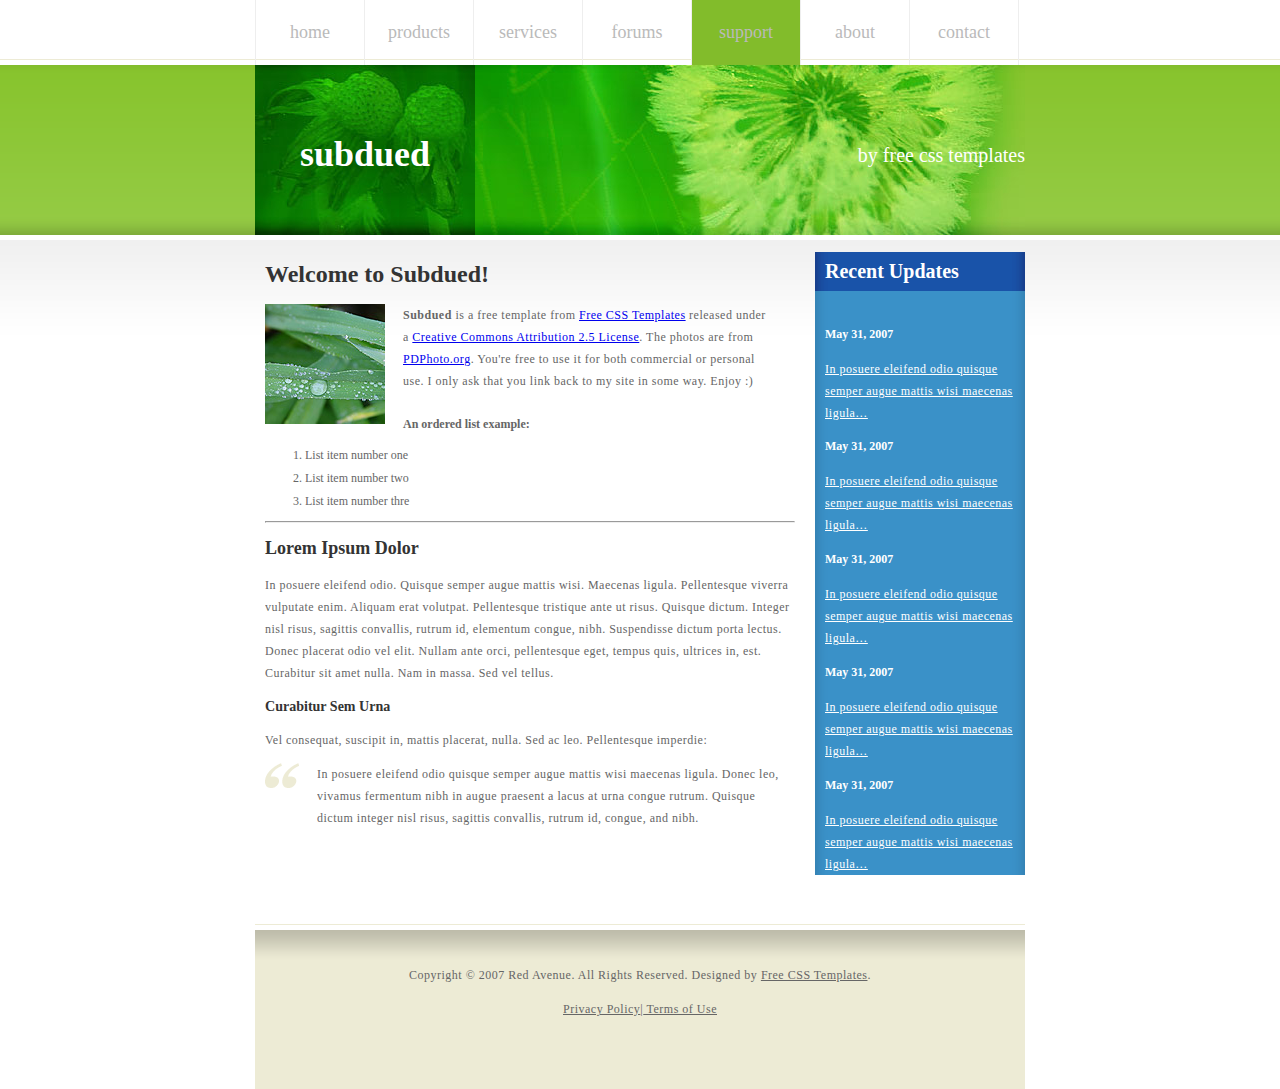
<file: 30/index.html>
<!DOCTYPE html>
<html lang="en">
<head>
	<meta charset="UTF-8">
	<title>subdued</title>
	<link rel="stylesheet" type="text/css" href="style.css">
</head>
<body>
	<div id="wraper">
	<!--头部-->
		<div id="header">
			<ul>
				<li><a href="#">home</a></li>
				<li><a href="#">products</a></li>
				<li><a href="#">services</a></li>
				<li><a href="#">forums</a></li>
				<li class="five"><a href="#">support</a></li>
				<li><a href="#">about</a></li>
				<li><a href="#">contact</a></li>
			</ul>
			<div class="logo_left">
				<h1>subdued</h1>
			</div>
			<div class="logo_right"><span>by free css templates</span></div>
		</div>
		<!--主体部分-->
		<div id="content">
		<!--左边部分-->
			<div class="content_left">
				<h1>Welcome to Subdued!</h1>
				<div class="content_left_wraper">
					<img src="images/img07.jpg" alt="">
					<p><span>Subdued</span> is a free template from <a href="#">Free CSS Templates</a> released under a <a href="#">Creative Commons Attribution 2.5 License</a>. The photos are from <a href="#">PDPhoto.org</a>. You're free to use it for both commercial or personal use. I only ask that you link back to my site in some way. Enjoy :)</p>
				</div>
				<h4>An ordered list example:</h4>
				<ol>
					<li><a href="#">List item number one</a></li>
					<li><a href="#">List item number two</a></li>
					<li><a href="#">List item number thre</a></li>
				</ol>
				<hr></hr>
				<h2>Lorem Ipsum Dolor</h2>
				<p>In posuere eleifend odio. Quisque semper augue mattis wisi. Maecenas ligula. Pellentesque viverra vulputate enim. Aliquam erat volutpat. Pellentesque tristique ante ut risus. Quisque dictum. Integer nisl risus, sagittis convallis, rutrum id, elementum congue, nibh. Suspendisse dictum porta lectus. Donec placerat odio vel elit. Nullam ante orci, pellentesque eget, tempus quis, ultrices in, est. Curabitur sit amet nulla. Nam in massa. Sed vel tellus.</p>
				<h3>Curabitur Sem Urna</h3>
				<p>Vel consequat, suscipit in, mattis placerat, nulla. Sed ac leo. Pellentesque imperdie:</p>
				<img src="images/img08.gif" alt=""><p>In posuere eleifend odio quisque semper augue mattis wisi maecenas ligula. Donec leo, vivamus fermentum nibh in augue praesent a lacus at urna congue rutrum. Quisque dictum integer nisl risus, sagittis convallis, rutrum id, congue, and nibh.</p>
			</div>
			<!--右边部分-->
			<div class="content_right">
				<h2>Recent Updates</h2>
				<div class="content_right_content">
					<h4>May 31, 2007</h4>
					<a href="#">
						<p>In posuere eleifend odio quisque semper augue mattis wisi maecenas ligula…</p>
					</a>
					<h4>May 31, 2007</h4>
					<a href="#">
						<p>In posuere eleifend odio quisque semper augue mattis wisi maecenas ligula…</p>
					</a>
					<h4>May 31, 2007</h4>
					<a href="#">
						<p>In posuere eleifend odio quisque semper augue mattis wisi maecenas ligula…</p>
					</a>
					<h4>May 31, 2007</h4>
					<a href="#">
						<p>In posuere eleifend odio quisque semper augue mattis wisi maecenas ligula…</p>
					</a>
					<h4>May 31, 2007</h4>
					<a href="#">
						<p>In posuere eleifend odio quisque semper augue mattis wisi maecenas ligula…</p>
					</a>
				</div>
			</div>
		</div>
		<!--底部-->
		<div id="footer">
			<p>Copyright &copy; 2007 Red Avenue. All Rights Reserved. Designed by <a href="#">Free CSS Templates</a>.</p>
			<p><a href="#">Privacy Policy</a>|<a href="#"> Terms of Use</a></p>
		</div>
	</div>
</body>
</html>
</file>
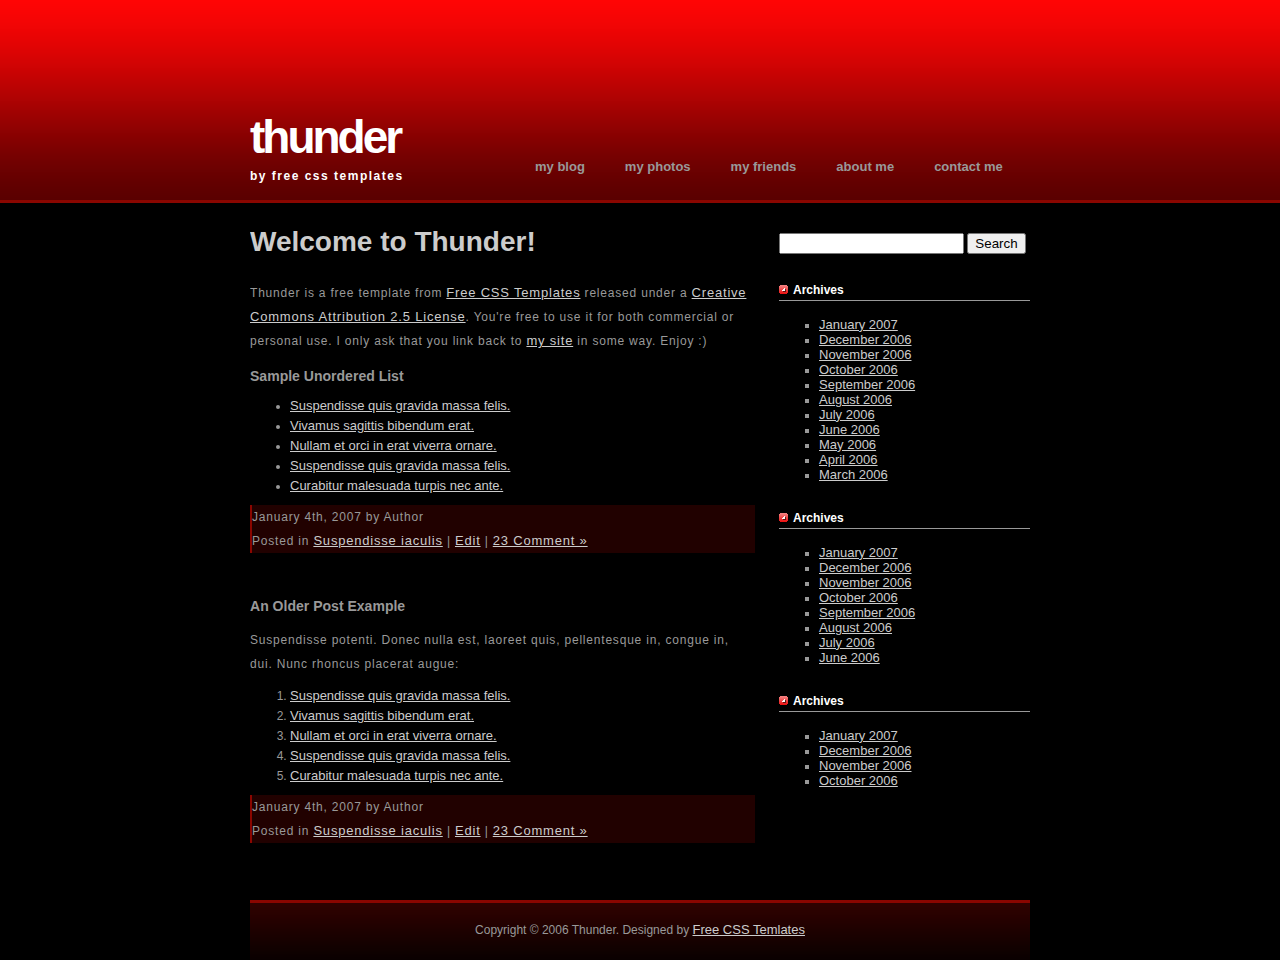
<file: 7/index.html>
<!DOCTYPE html>
<html lang="en">
<head>
	<meta charset="UTF-8">
	<link rel="stylesheet" type="text/css" href="style.css">
	<title>Thunder</title>
</head>
<body>	
	<div id="wraper">
	<!--头部-->	
		<div id="header">
			<div class="logo">
				<h1>thunder</h1>
				<span>by free css templates</span>
			</div>			
			<ul class="nav">
				<li><a href="#">my blog</a></li>
				<li><a href="#">my photos</a></li>
				<li><a href="#">my friends</a></li>
				<li><a href="#">about me</a></li>
				<li><a href="#">contact me</a></li>
			</ul>
		</div>
		<!--主体部分-->
		<div id="content">
			<!--左边内容-->
			<div class="content_left">
				<h2>Welcome to Thunder!</h2>
				<div class="content_left_uls">					
					<p>Thunder is a free template from <a href="#">Free CSS Templates</a> released under a <a href="#">Creative Commons Attribution 2.5 License</a>. You're free to use it for both commercial or personal use. I only ask that you link back to <a href="#">my site</a> in some way. Enjoy :)</p>
					<h3>Sample Unordered List</h3>
					<ul>
						<li><a href="#">Suspendisse quis gravida massa felis.</a></li>
						<li><a href="#">Vivamus sagittis bibendum erat.</a></li>
						<li><a href="#">Nullam et orci in erat viverra ornare.</a></li>
						<li><a href="#">Suspendisse quis gravida massa felis.</a></li>
						<li><a href="#">Curabitur malesuada turpis nec ante.</a></li>
					</ul>
					<div class="data">
						<p>January 4th, 2007 by Author</p>
						<p>Posted in <a href="#">Suspendisse iaculis</a> | <a href="#">Edit</a> | <a href="#">23 Comment »</a></p>
					</div>
				</div>
				<div class="content_left_uls">
					<h3>An Older Post Example</h3>
					<p>Suspendisse potenti. Donec nulla est, laoreet quis, pellentesque in, congue in, dui. Nunc rhoncus placerat augue:</p>
					<ol>
						<li><a href="#">Suspendisse quis gravida massa felis.</a></li>
						<li><a href="#">Vivamus sagittis bibendum erat.</a></li>
						<li><a href="#">Nullam et orci in erat viverra ornare.</a></li>
						<li><a href="#">Suspendisse quis gravida massa felis.</a></li>
						<li><a href="#">Curabitur malesuada turpis nec ante.</a></li>
					</ol>
					<div class="data">
						<p>January 4th, 2007 by Author</p>
						<p>Posted in <a href="#">Suspendisse iaculis</a> | <a href="#">Edit</a> | <a href="#">23 Comment »</a></p>
					</div>
				</div>				
			</div>
			<!--右边内容-->
			<div class="content_right">
				<form action="">
					<input type="text">
					<input type="submit" value="Search">
				</form>
				<h4><img src="images/img3.gif">Archives</h4>
				<ul>
					<li><a href="#">January 2007</a></li>
					<li><a href="#">December 2006</a></li>
					<li><a href="#">November 2006</a></li>
					<li><a href="#">October 2006</a></li>
					<li><a href="#">September 2006</a></li>
					<li><a href="#">August 2006</a></li>
					<li><a href="#">July 2006</a></li>
					<li><a href="#">June 2006</a></li>
					<li><a href="#">May 2006</a></li>
					<li><a href="#">April 2006</a></li>
					<li><a href="#">March 2006</a></li>
				</ul>
				<h4><img src="images/img3.gif">Archives</h4>
				<ul>
					<li><a href="#">January 2007</a></li>
					<li><a href="#">December 2006</a></li>
					<li><a href="#">November 2006</a></li>
					<li><a href="#">October 2006</a></li>
					<li><a href="#">September 2006</a></li>
					<li><a href="#">August 2006</a></li>
					<li><a href="#">July 2006</a></li>
					<li><a href="#">June 2006</a></li>
				</ul>
				<h4><img src="images/img3.gif">Archives</h4>
				<ul>
					<li><a href="#">January 2007</a></li>
					<li><a href="#">December 2006</a></li>
					<li><a href="#">November 2006</a></li>
					<li><a href="#">October 2006</a></li>
				</ul>
			</div>
		</div>
		<!--底部-->
		<div id="footer">
			<p>Copyright &copy; 2006 Thunder. Designed by <a href="#">Free CSS Temlates</a></p>
		</div>
	</div>
</body>
</html>
</file>
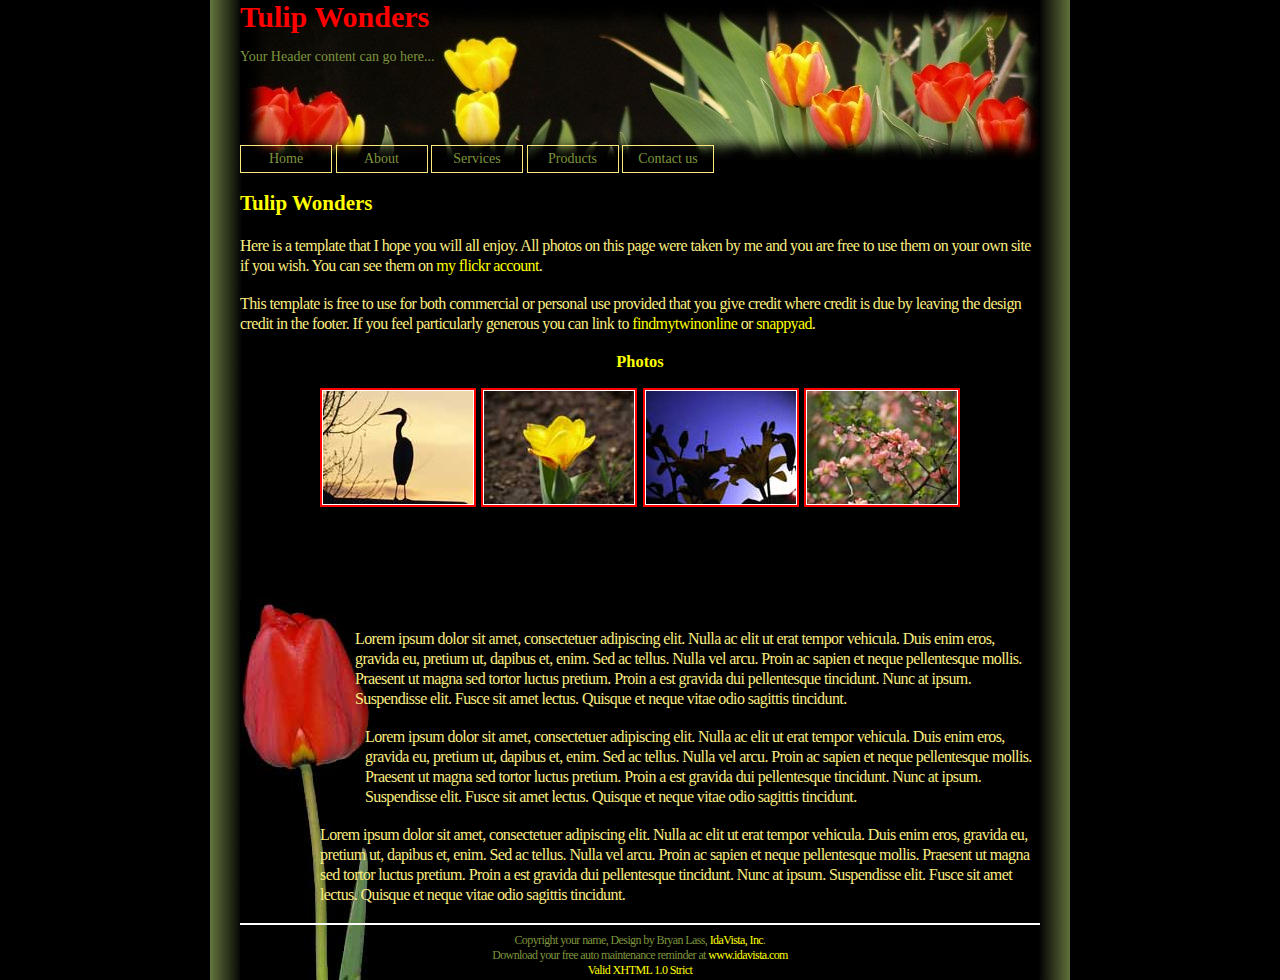
<file: map_25/index.html>
<!DOCTYPE html>
<html lang="en">
<head>
	<meta charset="UTF-8">
	<title>Tulip Wonders</title>
	<link rel="stylesheet" href="style.css" type="text/css">
</head>
<body>
	<div id="container">
		<!--头部-->
		<div id="header">
			<h1>Tulip Wonders</h1>
			<p>Your Header content can go here...</p>
			<ul class="nav">
				<li><a href="#">Home</a></li>
				<li><a href="#">About</a></li>
				<li><a href="#">Services</a></li>
				<li><a href="#">Products</a></li>
				<li><a href="#">Contact us</a></li>
			</ul>
		</div>
		<!--头部end-->
		<!--主体内容-->
		<div id="content">
			<h2>Tulip Wonders</h2>
			<p>Here is a template that I hope you will all enjoy. All photos on this page were taken by me and you are free to use them on your own site if you wish. You can see them on <a href="#">my flickr account</a>. </p>
			<p>
			This template is free to use for both commercial or personal use provided that you give credit where credit is due by leaving the design credit in the footer. If you feel particularly generous you can link to <a href="#">findmytwinonline</a> or <a href="#">snappyad</a>.</p>
			<!--图片集-->
			<div class="photos">
				<h3>Photos</h3>
				<ul class="pictures">
					<li><a href="#"><img src="images/1.jpg"><img src="images/1.jpg" class="bigPicture"></a></li>
					<li><a href="#"><img src="images/2.jpg"><img src="images/2.jpg" class="bigPicture"></a></li>
					<li><a href="#"><img src="images/3.jpg"><img src="images/3.jpg" class="bigPicture"></a></li>
					<li><a href="#"><img src="images/4.jpg"><img src="images/4.jpg" class="bigPicture"></a></li>
				</ul>
			</div>
			<!--图片集end-->
			<p class="text1">Lorem ipsum dolor sit amet, consectetuer adipiscing elit. Nulla ac elit ut erat tempor vehicula. Duis enim eros, gravida eu, pretium ut, dapibus et, enim. Sed ac tellus. Nulla vel arcu. Proin ac sapien et neque pellentesque mollis. Praesent ut magna sed tortor luctus pretium. Proin a est gravida dui pellentesque tincidunt. Nunc at ipsum. Suspendisse elit. Fusce sit amet lectus. Quisque et neque vitae odio sagittis tincidunt.</p>
			<p class="text2">Lorem ipsum dolor sit amet, consectetuer adipiscing elit. Nulla ac elit ut erat tempor vehicula. Duis enim eros, gravida eu, pretium ut, dapibus et, enim. Sed ac tellus. Nulla vel arcu. Proin ac sapien et neque pellentesque mollis. Praesent ut magna sed tortor luctus pretium. Proin a est gravida dui pellentesque tincidunt. Nunc at ipsum. Suspendisse elit. Fusce sit amet lectus. Quisque et neque vitae odio sagittis tincidunt.</p>
			<p class="text3">Lorem ipsum dolor sit amet, consectetuer adipiscing elit. Nulla ac elit ut erat tempor vehicula. Duis enim eros, gravida eu, pretium ut, dapibus et, enim. Sed ac tellus. Nulla vel arcu. Proin ac sapien et neque pellentesque mollis. Praesent ut magna sed tortor luctus pretium. Proin a est gravida dui pellentesque tincidunt. Nunc at ipsum. Suspendisse elit. Fusce sit amet lectus. Quisque et neque vitae odio sagittis tincidunt.</p>
			<!--底部-->
			<div id="footer">
				<p>Copyright your name, Design by Bryan Lass, <a href="#">IdaVista, Inc</a>. </p>
				<p>Download your free auto maintenance reminder at <a href="#">www.idavista.com</a> </p>
				<p><a href="#">Valid XHTML 1.0 Strict</a></p>
			</div>
		</div>
		<!--主体内容end-->
	</div>
</body>
</html>
</file>
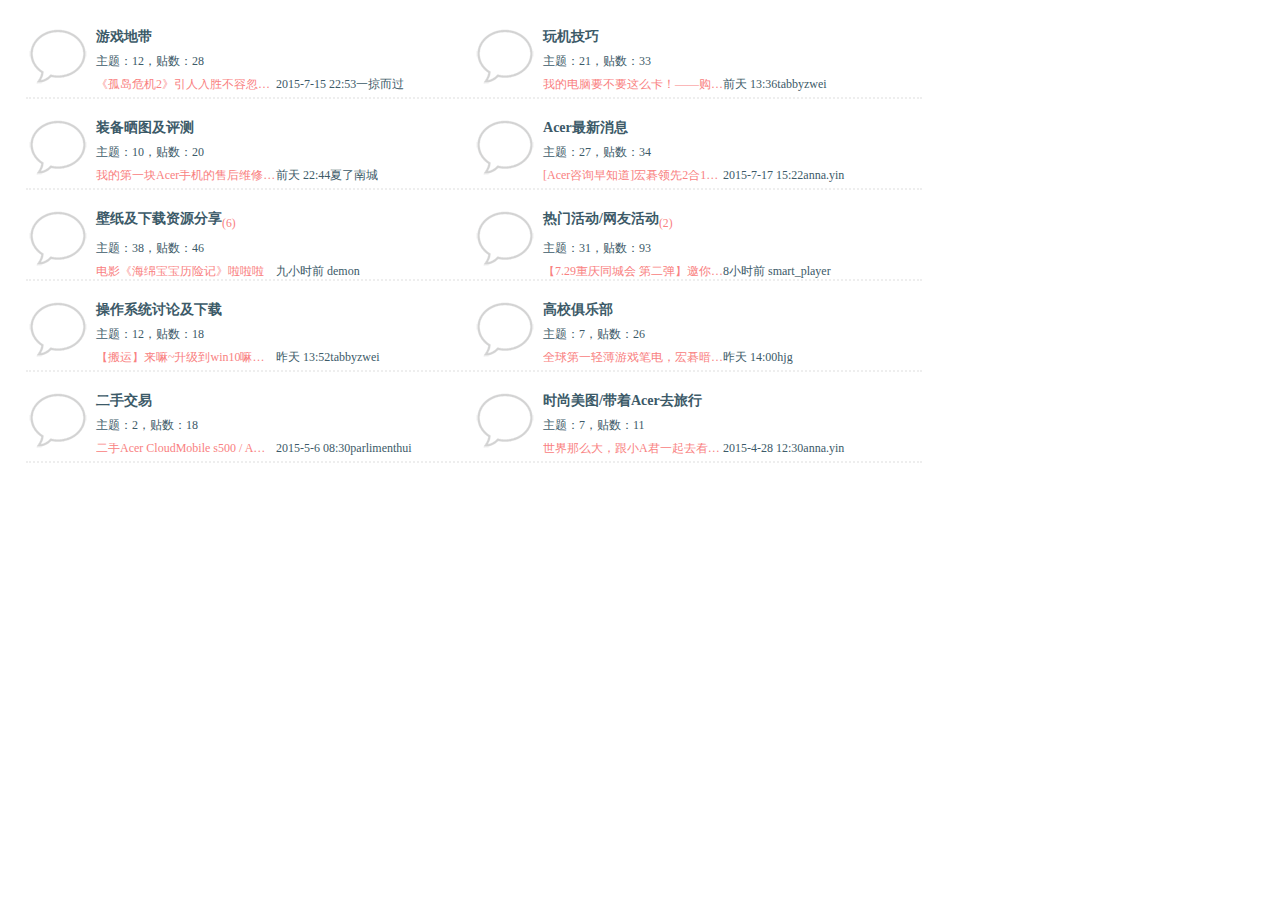
<file: 俱乐部/index.html>
<!DOCTYPE html PUBLIC "-//W3C//DTD XHTML 1.0 Transitional//EN" "http://www.w3.org/TR/xhtml1/DTD/xhtml1-transitional.dtd">
<html xmlns="http://www.w3.org/1999/xhtml" xml:lang="en">
<head>
	<meta http-equiv="Content-Type" content="text/html;charset=UTF-8">
	<title>club</title>
	<link rel="stylesheet" href="style.css" type="text/css"/>
</head>
<body>
	<div id="container">
	<!--每一个单行，包含两个小版块-->
		<div class="content">
		<!--每一个小版块-->
			<a href="#">
				<div id="part">
					<img src="images/1.gif"/>
					<h3>游戏地带</h3>
					<p>主题：12，贴数：28</p>				
					<p class="item">《孤岛危机2》引人入胜不容忽视啦啦啦</p>		
					<p class="time">2015-7-15&nbsp;22:53</p>
					<p class="name">一掠而过</p>				
				</div>
			</a>
			<a href="#">
				<div id="part">
					<img src="images/1.gif"/>
					<h3>玩机技巧</h3>
					<p>主题：21，贴数：33</p>				
					<p class="item">我的电脑要不要这么卡！——购机啦啦啦</p>		
					<p class="time">前天&nbsp;13:36</p>
					<p class="name">tabbyzwei</p>				
				</div>
			</a>
		</div>
		<div class="content">
			<a href="#">
				<div id="part">
					<img src="images/1.gif"/>
					<h3>装备晒图及评测</h3>
					<p>主题：10，贴数：20</p>				
					<p class="item">我的第一块Acer手机的售后维修之啦啦啦</p>		
					<p class="time">前天&nbsp;22:44</p>
					<p class="name">夏了南城</p>				
				</div>
			</a>
			<a href="#">
				<div id="part">
					<img src="images/1.gif"/>
					<h3>Acer最新消息</h3>
					<p>主题：27，贴数：34</p>				
					<p class="item">[Acer咨询早知道]宏碁领先2合1笔啦啦啦</p>		
					<p class="time">2015-7-17&nbsp;15:22</p>
					<p class="name">anna.yin</p>				
				</div>
			</a>
		</div>
		<div class="content">
			<a href="#">
				<div id="part">
					<img src="images/1.gif"/>
					<h3>壁纸及下载资源分享<sub>(6)</sub></h3>
					<p>主题：38，贴数：46</p>				
					<p class="item">电影《海绵宝宝历险记》啦啦啦</p>
					<p class="time">九小时前&nbsp;</p>
					<p class="name">demon</p>				
				</div>
			</a>
			<a href="#">
				<div id="part">
					<img src="images/1.gif"/>
					<h3>热门活动/网友活动<sub>(2)</sub></h3>
					<p>主题：31，贴数：93</p>				
					<p class="item">【7.29重庆同城会 第二弹】邀你啦啦啦</p>		
					<p class="time">8小时前&nbsp;</p>
					<p class="name">smart_player</p>				
				</div>
			</a>
		</div>
		<div class="content">
			<a href="#">
				<div id="part">
					<img src="images/1.gif"/>
					<h3>操作系统讨论及下载</h3>
					<p>主题：12，贴数：18</p>				
					<p class="item">【搬运】来嘛~升级到win10嘛啦啦啦</p>		
					<p class="time">昨天&nbsp;13:52</p>
					<p class="name">tabbyzwei</p>				
				</div>
			</a>
			<a href="#">
				<div id="part">
					<img src="images/1.gif"/>
					<h3>高校俱乐部</h3>
					<p>主题：7，贴数：26</p>				
					<p class="item">全球第一轻薄游戏笔电，宏碁暗啦啦啦</p>		
					<p class="time">昨天&nbsp;14:00</p>
					<p class="name">hjg</p>				
				</div>
			</a>
		</div>
		<div class="content">
			<a href="#">
				<div id="part">
					<img src="images/1.gif"/>
					<h3>二手交易</h3>
					<p>主题：2，贴数：18</p>				
					<p class="item">二手Acer CloudMobile s500 / A啦啦啦</p>		
					<p class="time">2015-5-6&nbsp;08:30</p>
					<p class="name">parlimenthui</p>				
				</div>
			</a>
			<a href="#">
				<div id="part">
					<img src="images/1.gif"/>
					<h3>时尚美图/带着Acer去旅行</h3>
					<p>主题：7，贴数：11</p>				
					<p class="item">世界那么大，跟小A君一起去看看啦啦啦</p>		
					<p class="time">2015-4-28&nbsp;12:30</p>
					<p class="name">anna.yin</p>				
				</div>
			</a>
		</div>
		
		
		
	</div>
<script src="picture.js"></script>
</body>
</html>
</file>
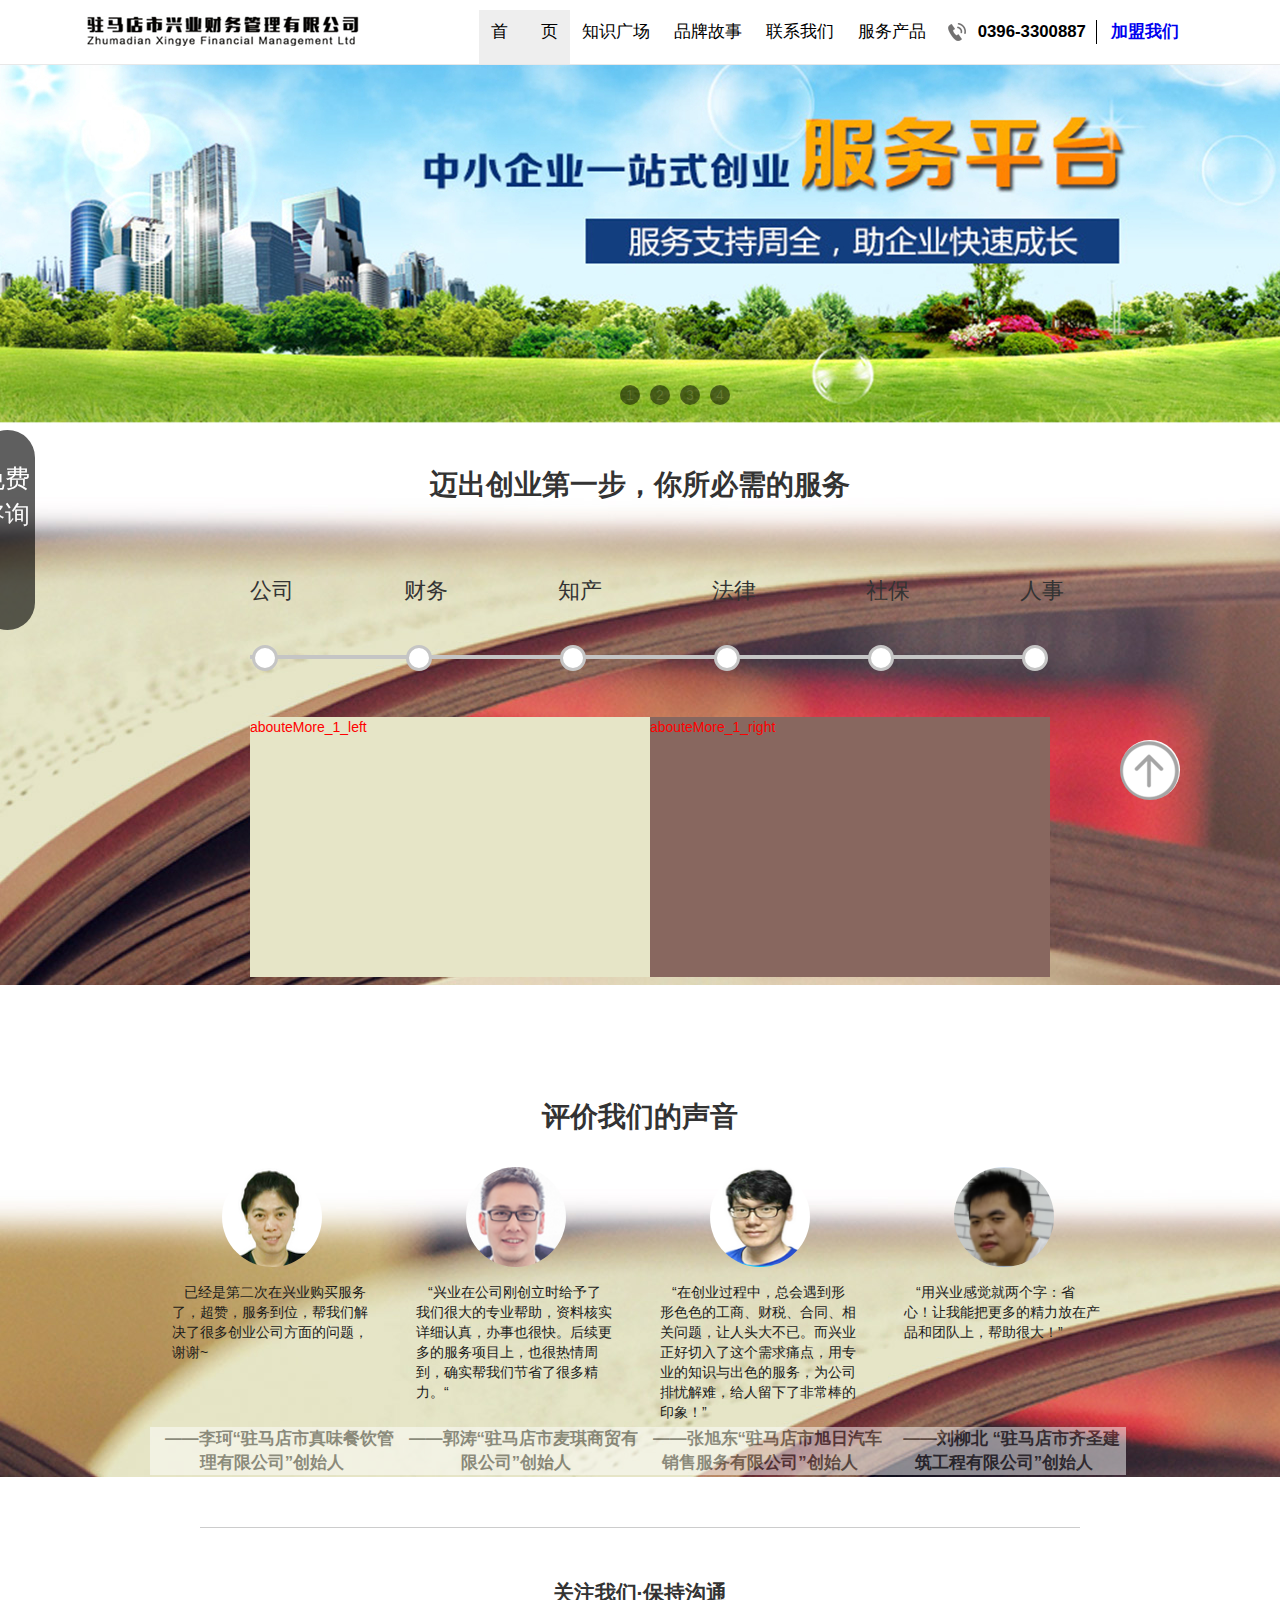
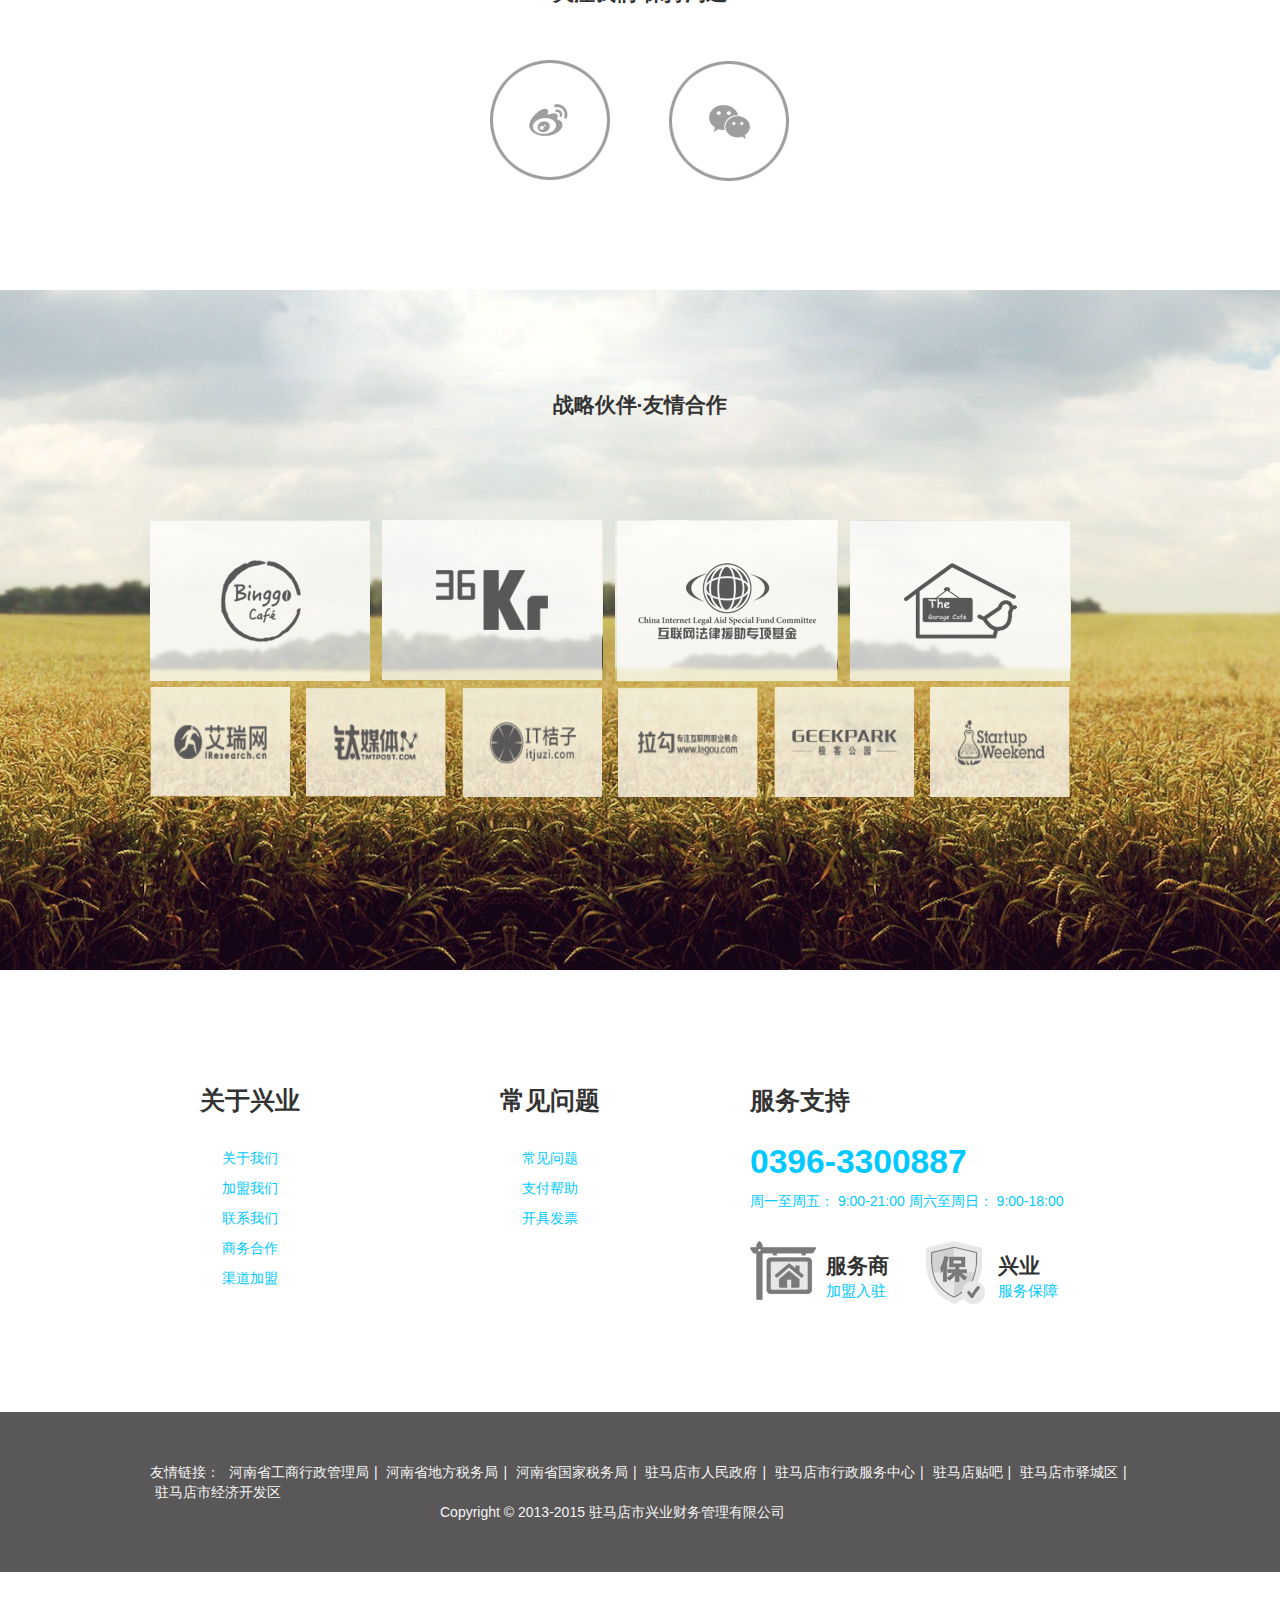
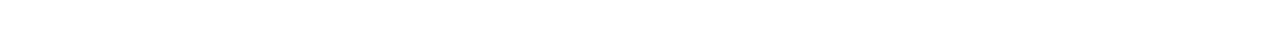
<file: 公司注册-驻马店市兴业财务管理有限公司/index.html>
<!DOCTYPE html PUBLIC "-//W3C//DTD XHTML 1.0 Transitional//EN" "http://www.w3.org/TR/xhtml1/DTD/xhtml1-transitional.dtd">
<html xmlns="http://www.w3.org/1999/xhtml" xml:lang="en">
<head>
	<meta http-equiv="Content-Type" content="text/html;charset=UTF-8">
	<title>驻马店市兴业财务管理有限公司</title>
	<meta name="keywords" content="驻马店市兴业财务管理有限公司">
	<meta name="description" content="驻马店市兴业财务管理有限公司">
	<link rel="stylesheet" href="css/style.css" />
	<link rel="stylesheet" href="css/menu.css" />
	<script src="js/function.js"></script>
	<script src="js/downHeader.js"></script>
</head>
<body>                           
	<!-- header -->
	<div class="header_layout">
		<div class="header">
			<div class="header_content">
				<div class="logo"><a href="#"><img src="images/logo.jpg" alt="logo" /></a></div>
				<div class="nav">
					<ul>
						<li style="background: #EEE;">首&nbsp;&nbsp;&nbsp;&nbsp;&nbsp;&nbsp;&nbsp;页</li>
						<li>知识广场</li>
						<li>品牌故事</li>
						<li>联系我们</li>
						<li class="service">服务产品</li>
					</ul>
				</div>
				<div class="tel">
					<span class="header_tel">0396-3300887</span>
					<span class="join_us"><a href="#">加盟我们</a></span>
				</div>
			</div>
			<div class="newMenu">
				<div class="newMenu_0">
					<ul>
						<li><a href="model.html">公司上市<span></span></a></li>
						<li class="two" ><a href="#">公司上市<span></span></a></li>
						<li class="three" ><a href="#">公司上市<span></span></a></li>
						<li class="four" ><a href="#">公司上市<span></span></a></li>
						<li class="five" ><a href="#">公司上市<span></span></a></li>
						<li class="six" ><a href="#">公司上市<span></span></a></li>
					</ul>
				</div>
				<div class="newMenu_1">
					<ul>
						<li><a href="#">公司上市<span></span></a></li>
						<li class="two" ><a href="#">公司上市<span></span></a></li>
						<li class="three" ><a href="#">公司上市<span></span></a></li>
						<li class="four" ><a href="#">公司上市<span></span></a></li>
					</ul>
				</div>
				<div class="newMenu_2">
					<ul>
						<li><a href="#">公司上市<span></span></a></li>
						<li class="two" ><a href="#">公司上市<span></span></a></li>
						<li class="three" ><a href="#">公司上市<span></span></a></li>
						<li class="four" ><a href="#">公司上市<span></span></a></li>
					</ul>
				</div>
				<div class="newMenu_3">
					<ul>
						<li><a href="#">公司上市<span></span></a></li>
						<li class="two" ><a href="#">公司上市<span></span></a></li>
						<li class="three" ><a href="#">公司上市<span></span></a></li>
						<li class="four" ><a href="#">公司上市<span></span></a></li>
					</ul>
				</div>
				<div class="newMenu_4">
					<ul>
						<li><a href="#">公司上市<span></span></a></li>
						<li class="two" ><a href="#">公司上市<span></span></a></li>
						<li class="three" ><a href="#">公司上市<span></span></a></li>
						<li class="four" ><a href="#">公司上市<span></span></a></li>
					</ul>
				</div>
			</div>
		</div>
	</div>
	<!-- End header -->

	<!-- banner -->
	<div class="freeConsultation">
		<img src="images/close.jpg" class="close" />
		<div class="freeConsultation_top">
			<h1>免费咨询</h1>
			<p>输入手机号码，点击免费咨询，我们的客服会在30秒内回拨给您</p>
			<span class="right_move">免费咨询</span>
			<div class="freeConsultation_bottom">
				<form action="#">
					<label for="telNum"><h3>手机号码：</h3></label>
					<span class="tel_span">例:18883992685</span>
					<input type="text" name="telNum" id="telNum" maxlength="11" />
					<input type="button" value="立即提交" id="submit" />
				</form>
			</div>
		</div>
	</div>
	<div class="wrapper">
		<span id="prev"></span>
		<span id="next"></span>
		<div class="prev_hide"></div>
		<div class="next_hide"></div>
		<div class="banner">
			<ul class="list">
				<li class="selected"><a href="#"><img src="images/banner_one.jpg" alt="banner_1" height="595px" /></a></li>
				 <li style="height:624px"><a href="#"><img src="images/banner_two.jpg" alt="banner_2" height="628px" /></a></li>
				<li style="height:624px"><a href="#"><img src="images/banner_three.jpg" alt="banner_3" height="628px" /></a></li>
				<li><a href="#"><img src="images/banner_four.jpg" alt="banner_4" height="595px" /></a></li> 
			</ul>
			<ul class="center_list">
				<li>1</li>
				<li>2</li>
				<li>3</li>
				<li>4</li>
			</ul>
		</div>
	</div>
	<!-- End banner -->

	<!-- abouteMore -->
	<div class="abouteMore">
		<div class="abouteMore_content center">
			<h2>迈出创业第一步，你所必需的服务</h2>
			<div class="abouteMore_top">
				<ul>
					<li><span>公司</span><em></em></li>
					<li><span>财务</span><em></em></li>
					<li><span>知产</span><em></em></li>
					<li><span>法律</span><em></em></li>
					<li><span>社保</span><em></em></li>
					<li><span>人事</span><em></em></li>
				</ul>
			</div>
			<div class="abouteMore_bottom">
				<div class="abouteMore_1 abouteMore_bottom_content selected1">
					<div class="abouteMore_bottom_left">
					<p>abouteMore_1_left</p></div>
					<div class="abouteMore_bottom_right">
					<p>abouteMore_1_right</p></div>
				</div>
				<div class="abouteMore_2 abouteMore_bottom_content">
					<div class="abouteMore_bottom_left">
						<p>abouteMore_2_left</p>
					</div>
					<div class="abouteMore_bottom_right">
						<p>abouteMore_2_right</p>
					</div>
				</div>
				<div class="abouteMore_3 abouteMore_bottom_content">
					<div class="abouteMore_bottom_left">
						<p>abouteMore_3_left</p>
					</div>
					<div class="abouteMore_bottom_right">
						<p>abouteMore_3_right</p>
					</div>
				</div>
				<div class="abouteMore_4 abouteMore_bottom_content">
					<div class="abouteMore_bottom_left">
						<p>abouteMore_4_left</p>
					</div>
					<div class="abouteMore_bottom_right">
						<p>abouteMore_4_right</p>
					</div>
				</div>
				<div class="abouteMore_5 abouteMore_bottom_content">
					<div class="abouteMore_bottom_left">
						<p>abouteMore_5_left</p>
					</div>
					<div class="abouteMore_bottom_right">
						<p>abouteMore_5_right</p>
					</div>
				</div>
				<div class="abouteMore_6 abouteMore_bottom_content">
					<div class="abouteMore_bottom_left">
						<p>abouteMore_6_left</p>
					</div>
					<div class="abouteMore_bottom_right">
						<p>abouteMore_6_right</p>
					</div>
				</div>
			</div>
		</div>
	</div>

	<!-- End aboutMore -->

	<!-- attentionUs -->
	<h1 class="commentUs center">评价我们的声音</h1>
		<div class="attentionUs">
			<div class="attentionUs_content center">
				<div class="attentionUs_1">
					<img src="images/attention_1.png" alt="" />
					<p>已经是第二次在兴业购买服务了，超赞，服务到位，帮我们解决了很多创业公司方面的问题，谢谢~</p>
					<span>——李珂“驻马店市真味餐饮管理有限公司”创始人</span>
				</div>
				<div class="attentionUs_2">
					<img src="images/attention_2.png" alt="" />
					<p>“兴业在公司刚创立时给予了我们很大的专业帮助，资料核实详细认真，办事也很快。后续更多的服务项目上，也很热情周到，确实帮我们节省了很多精力。“</p>
					<span>——郭涛“驻马店市麦琪商贸有限公司”创始人</span>
				</div>
				<div class="attentionUs_3">
					<img src="images/attention_3.png" alt="" />
					<p>“在创业过程中，总会遇到形形色色的工商、财税、合同、相关问题，让人头大不已。而兴业正好切入了这个需求痛点，用专业的知识与出色的服务，为公司排忧解难，给人留下了非常棒的印象！”</p>
					<span>——张旭东“驻马店市旭日汽车销售服务有限公司”创始人</span>
				</div>
				<div class="attentionUs_4">
					<img src="images/attention_4.png" alt="" />
					<p>“用兴业感觉就两个字：省心！让我能把更多的精力放在产品和团队上，帮助很大！”</p>
					<span>——刘柳北 “驻马店市齐圣建筑工程有限公司”创始人</span>
				</div>
			</div>
		</div>
	<!-- End attentionUs -->

	<!-- aboutUs -->
	<div class="aboutUs center">
		<h2>关注我们·保持沟通</h2>
		<div class="contact">
			<p><span>扫描二维码</span><img src="images/erweima.png" alt="weixin" /></p>
		</div>
	</div>
	<!-- End aboutUs -->

	<!-- cooperationCompany -->
	<div class="cooperationCompany center">
		<div class="cooperationCompany_content_top center">
			<h2>战略伙伴·友情合作</h2>
			<ul class="center">
				<li><a href="#"><img src="images/c1.png" alt="images/c1.png" /></a></li>
				<li><a href="#"><img src="images/c3.png" alt="" /></a></li>
				<li><a href="#"><img src="images/c8.png" alt="" /></a></li>
				<li><a href="#"><img src="images/c9.png" alt="" /></a></li>
			</ul>
		</div>
		<div class="cooperationCompany_content_bottom center">
			<ul class="center">
				<li><a href="#"><img src="images/c5.png" alt="" /></a></li>
				<li><a href="#"><img src="images/c6.png" alt="" /></a></li>
				<li><a href="#"><img src="images/c7.png" alt="" /></a></li>
				<li><a href="#"><img src="images/c2.png" alt="" /></a></li>
				<li><a href="#"><img src="images/c4.png" alt="" /></a></li>
				<li><a href="#"><img src="images/c10.png" alt="" /></a></li>
			</ul>
		</div>
		</div>
	</div>
	<!-- End cooperationCompany -->

	<!-- problem -->
	<div class="problem center">
		<div class="aboutProgress">
			<h2>关于兴业</h2>
			<ul>
				<li><a href="#">关于我们</a></li>
				<li><a href="#">加盟我们</a></li>
				<li><a href="#">联系我们</a></li>
				<li><a href="#">商务合作</a></li>
				<li><a href="#">渠道加盟</a></li>
			</ul>
		</div>
		<div class="aboutProblem">
			<h2>常见问题</h2>
			<ul>
				<li><a href="#">常见问题</a></li>
				<li><a href="#">支付帮助</a></li>
				<li><a href="#">开具发票</a></li>
			</ul>
		</div>
		<div class="service_persistance">
			<h2>服务支持</h2>
			<h3>0396-3300887</h3>
			<p>周一至周五： 9:00-21:00 周六至周日： 9:00-18:00</p>
			<div class="service_bottom">
				<div class="service_bottom_left">
					<img src="images/service_1.png" alt="" />
					<div>
						<h4>服务商</h4>
						<p>加盟入驻</p>
					</div>
				</div>
				<div class="service_bottom_right">
					<img src="images/service_2.png" alt="" />
					<div>
						<h4>兴业</h4>
						<p>服务保障</p>
					</div>
				</div>
			</div>
		</div>
	</div>
	<!-- End problem -->

	<!-- footer -->
	<div class="footer">
		<div class="footer_content center">
			<p>友情链接：
				<a href="#">河南省工商行政管理局</a>|
				<a href="#">河南省地方税务局</a>|
				<a href="#">河南省国家税务局</a>|
				<a href="#">驻马店市人民政府</a>|
				<a href="#">驻马店市行政服务中心</a>|
				<a href="#">驻马店贴吧</a>|
				<a href="#">驻马店市驿城区</a>|
				<a href="#">驻马店市经济开发区</a>
			</p>
			<div>Copyright © 2013-2015 驻马店市兴业财务管理有限公司 </div>
		</div>
	</div>
	<!-- End footer -->
	
	<!-- goTop-->
	<div id="goTop">

	</div>
	<!-- End goTop -->
	<script src="js/style.js"></script>
</body>
</html>
</file>
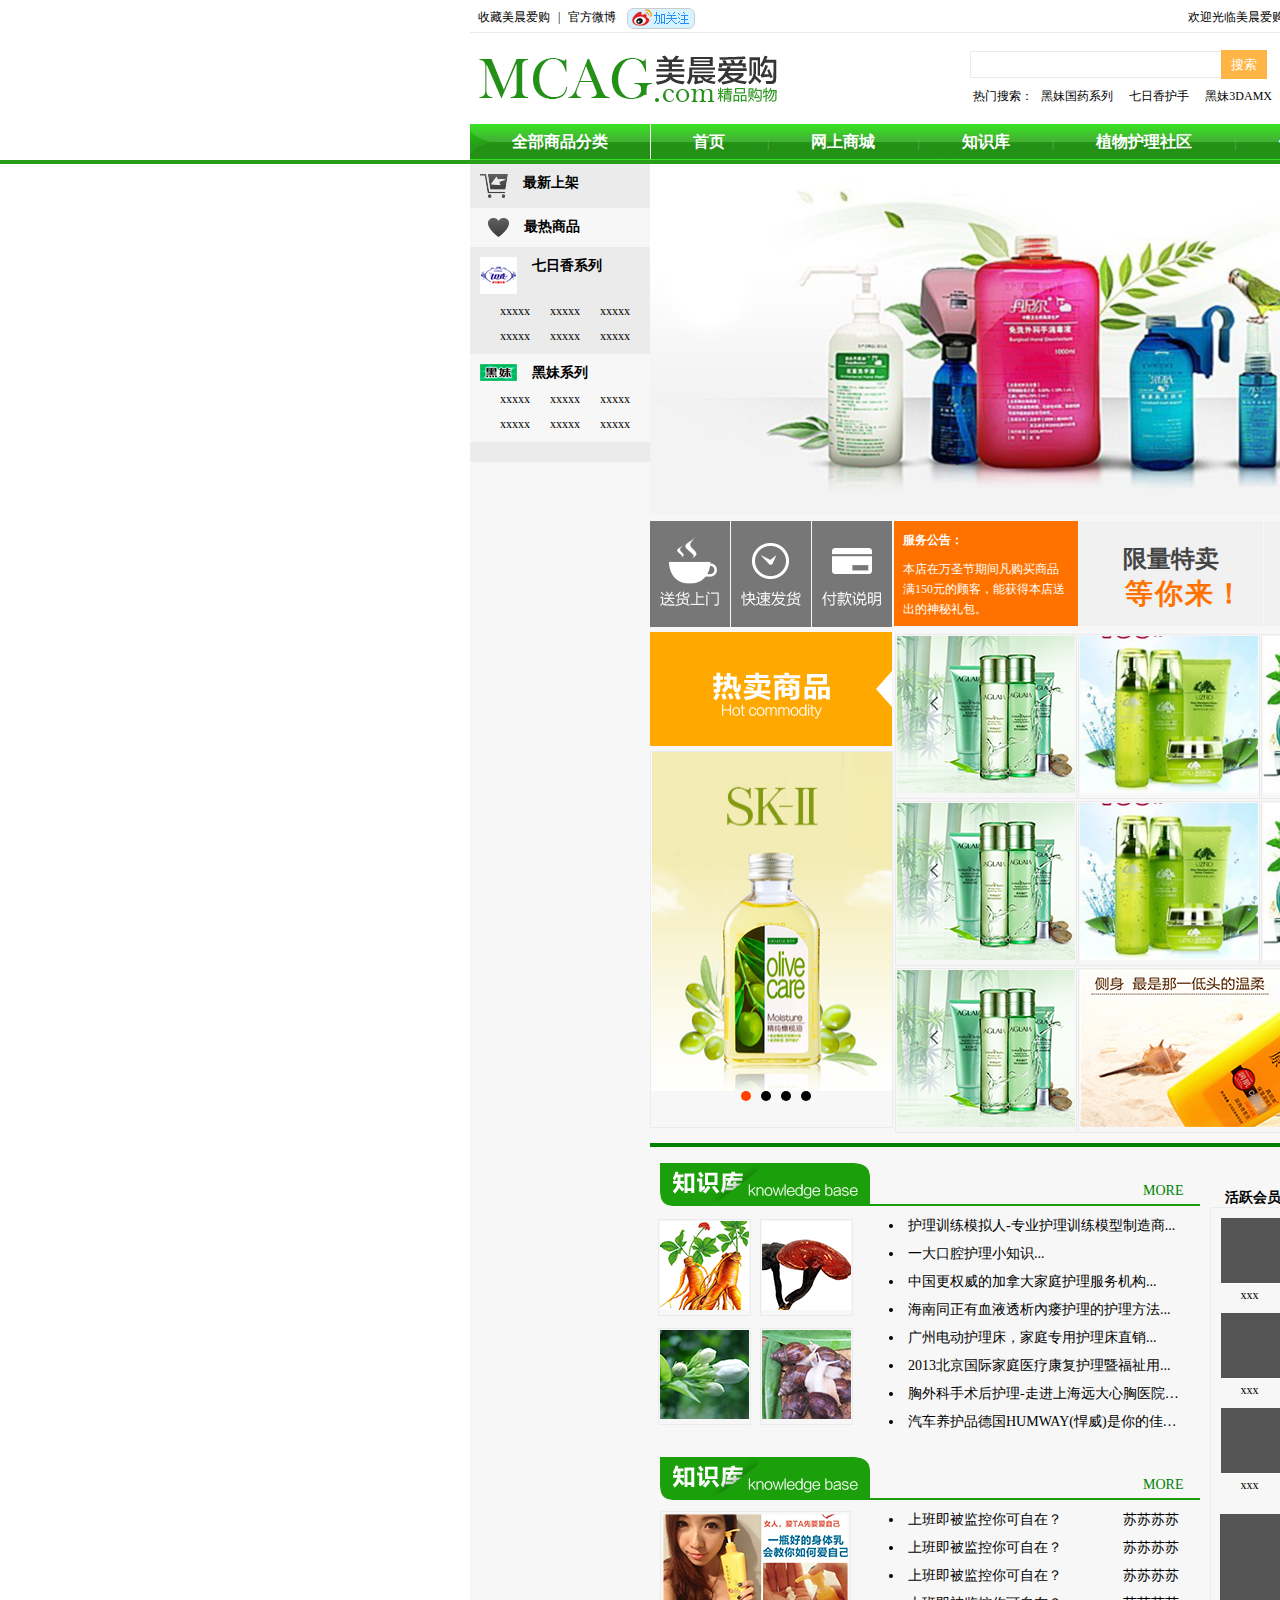
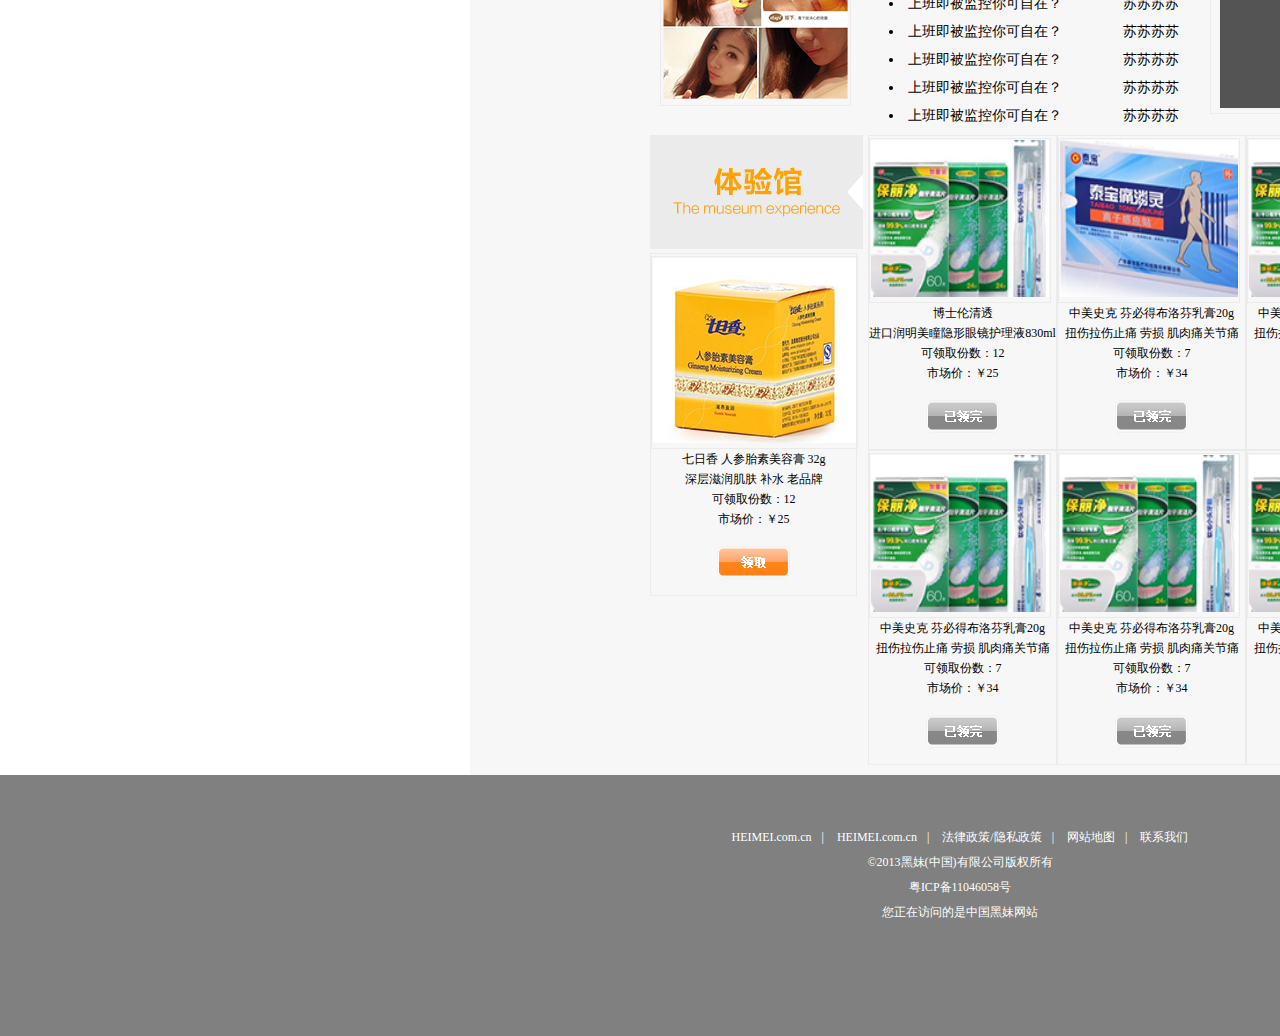
<file: 美晨爱购/index.html>
<!DOCTYPE html>
<html lang="en">
<head>
	<meta charset="UTF-8">
	<title>美晨乐购</title>
</head>
<link rel="stylesheet" href="style.css">
<body>	
	<div id="logo">
		<div class="top">
			<a href="#">收藏美晨爱购</a>|<a href="#">官方微博</a>
			<img src="images/xinlang_logo.png" alt="加关注">
			<span class="welcom">欢迎光临美晨爱购！&nbsp;|<a href="#">登陆</a>|<a href="#">注册</a>|<a href="#">新手帮助</a></span>
		</div>
		<img src="images/logo.png" alt="logo" class="logo_pic">
		<div  class="search">
			<form action="">
				<input type="text">
				<input type="submit" value="搜索">
			</form>
			<span>&nbsp;热门搜索：<a href="#">黑妹国药系列</a><a href="#">七日香护手</a><a href="#">黑妹3DAMX</a></span>
		</div>			
		<ul id="nav">
			<li class="first"><a href="#">全部商品分类</a></li>
			<li><a href="#">首页</a></li>
			<li>|<a href="#">网上商城</a></li>
			<li>|<a href="#">知识库</a></li>
			<li>|<a href="#">植物护理社区</a></li>
			<li>|<a href="#">体验馆</a></li>
		</ul>		
	</div>
	<div id="container">
	<div id="left">
		<div class="odd"><img src="images/new.png" alt="">
			<a href="#"><span>最新上架</span></a></div>
		<div class="oven"><img src="images/hot.png" alt="">
			<a href="#"><span>最热商品</span></a></div>
		<div class="odd"><img src="images/sevenSeries.png" alt=""><a href="#"><span>七日香系列</span></a>
			<ul>
				<li><a href="#">xxxxx</a></li>
				<li><a href="#">xxxxx</a></li>
				<li><a href="#">xxxxx</a></li>
				<li><a href="#">xxxxx</a></li>
				<li><a href="#">xxxxx</a></li>
				<li><a href="#">xxxxx</a></li>
			</ul>
		</div>
		<div class="oven"><img src="images/blackSister.png" alt=""><a href="#"><span>黑妹系列</span></a>
			<ul>
				<li><a href="#">xxxxx</a></li>
				<li><a href="#">xxxxx</a></li>
				<li><a href="#">xxxxx</a></li>
				<li><a href="#">xxxxx</a></li>
				<li><a href="#">xxxxx</a></li>
				<li><a href="#">xxxxx</a></li>
			</ul>
		</div>
		<div class="odd"></div>
	</div>
	<!--右边内容-->
	<div id="right">
		<div id="banner">
			<div class="menu"></div>
			<div class="picture"><img src="images/banner_pic.png" alt=""></div>
		</div>
		<div class="conducts"><!--商品区-->
			<div class="conducts_top">
				<div class="serve"><a href="#"><img src="images/toDoor.png"></a></div>
				<div class="serve"><a href="#"><img src="images/sendConducts.png"></a></div>
				<div class="serve"><a href="#"><img src="images/constructure.png"></a></div>
				<div class="box announce">
					<h4>服务公告：</h4>
					<p>本店在万圣节期间凡购买商品满150元的顾客，能获得本店送出的神秘礼包。</p>
				</div>
				<a href="#">
					<div class="box wait">
						<h1>限量特卖</h1>
						<span>等你来！</span>
					</div>
				</a>
				<a href="#">
					<div class="box wait">
						<h1 id="text">赠品区</h1>
					</div>
				</a>
			</div>
			<img src="images/hot_commodyty.png" class="hot">
			<div class="conducts_right">
				<a href="#">
					<div class="pic_box"><img src="images/picture_1.png" alt=""></div>
				</a>
				<a href="#">
					<div class="pic_box"><img src="images/picture_2.png" alt=""></div>
				</a>
				<a href="#">
					<div class="pic_box"><img src="images/picture_3.png" alt=""></div>
				</a>
				<a href="#">
					<div class="pic_box"><img src="images/picture_1.png" alt=""></div>
				</a>
				<a href="#">
					<div class="pic_box"><img src="images/picture_2.png" alt=""></div>
				</a>
				<a href="#">
					<div class="pic_box"><img src="images/picture_3.png" alt=""></div>
				</a>
				<a href="#">
					<div class="pic_box"><img src="images/picture_1.png" alt=""></div>
				</a>
				<a href="#">
					<div class="pic_box last"><img src="images/picture_9.png" alt=""></div>
				</a>
			</div>
			<div id="lunbo">
				<ul id="list" style="left:-240px;">
					<li><a href="#"><img src="images/4.jpg"></a></li>
					<li><a href="#"><img src="images/1.png"></a></li>
					<li><a href="#"><img src="images/2.jpg"></a></li>
					<li><a href="#"><img src="images/3.jpg"></a></li>
					<li><a href="#"><img src="images/4.jpg"></a></li>
					<li><a href="#"><img src="images/1.png"></a></li>
				</ul>
				<div id="buttons">
					<span index="1" class="on"></span>
					<span index="2" class="on_b"></span>
					<span index="3" class="on_b"></span>
					<span index="4" class="on_b"></span>
				</div>
			</div>			
		</div>
		<div id="communicate">
			<div class="introduce">
				<a href="#" class="more">MORE</a>
				<div class="wraper">
					<a href="#">
						<div class="pic_box"><img src="images/pic_knowledge_1.png"></div>
					</a>
					<a href="#">
						<div class="pic_box"><img src="images/pic_knowledge_2.png"></div>
					</a>
					<a href="#">
						<div class="pic_box"><img src="images/pic_knowledge_3.png"></div>
					</a>
					<a href="#">
						<div class="pic_box"><img src="images/pic_knowledge_4.png"></div>
					</a>
				</div>
				<ul>
					<li><a href="#">护理训练模拟人-专业护理训练模型制造商...</a></li>
					<li><a href="#">一大口腔护理小知识...</a></li>
					<li><a href="#">中国更权威的加拿大家庭护理服务机构...</a></li>
					<li><a href="#">海南同正有血液透析內瘘护理的护理方法...</a></li>
					<li><a href="#">广州电动护理床，家庭专用护理床直销...</a></li>
					<li><a href="#">2013北京国际家庭医疗康复护理暨福祉用...</a></li>
					<li><a href="#">胸外科手术后护理-走进上海远大心胸医院还您健康康康康康康康康</a></li>
					<li><a href="#">汽车养护品德国HUMWAY(悍威)是你的佳选...</a></li>
				</ul>
			</div>
			<div class="vip">
				<h3>活跃会员<a href="#" class="more">MORE</a></h3>
				<div class="people">
					<table>
						<tr>
							<td>
								<img src="images/people.png" alt="">
								<p>xxx</p>
							</td>
							<td>
								<img src="images/people.png" alt="">
								<p>xxx</p>
							</td>
							<td>
								<img src="images/people.png" alt="">
								<p>xxx</p>
							</td>
						</tr>
						<tr>
							<td>
								<img src="images/people.png" alt="">
								<p>xxx</p>
							</td>
							<td>
								<img src="images/people.png" alt="">
								<p>xxx</p>
							</td>
							<td>
								<img src="images/people.png" alt="">
								<p>xxx</p>
							</td>
						</tr>
						<tr>
							<td>
								<img src="images/people.png" alt="">
								<p>xxx</p>
							</td>
							<td>
								<img src="images/people.png" alt="">
								<p>xxx</p>
							</td>
							<td>
								<img src="images/people.png" alt="">
								<p>xxx</p>
							</td>
						</tr>
					</table>
					<img src="images/people_pic.png" alt="">
				</div>
			</div>
			<div class="introduce">
				<a href="#" class="more">MORE</a>
				<div class="plant">
					<a href="#"><img src="images/pic_plant.png" alt=""></a>
				</div>
				<ul>
					<li><a href="#">上班即被监控你可自在？<span>苏苏苏苏</span></a></li>
					<li><a href="#">上班即被监控你可自在？<span>苏苏苏苏</span></a></li>
					<li><a href="#">上班即被监控你可自在？<span>苏苏苏苏</span></a></li>
					<li><a href="#">上班即被监控你可自在？<span>苏苏苏苏</span></a></li>
					<li><a href="#">上班即被监控你可自在？<span>苏苏苏苏</span></a></li>
					<li><a href="#">上班即被监控你可自在？<span>苏苏苏苏</span></a></li>
					<li><a href="#">上班即被监控你可自在？<span>苏苏苏苏</span></a></li>
					<li><a href="#">上班即被监控你可自在？<span>苏苏苏苏</span></a></li>
				</ul>
			</div>
			<div class="conducts museum">				
				<div class="conducts_right">
					<div class="museum_box">
						<div class="pic_box"><img src="images/museum_pic_1.png" alt=""></div>
						<p>博士伦清透</p>
						<p>进口润明美瞳隐形眼镜护理液830ml</p>
						<p>可领取份数：12</p>
						<p>市场价：￥25</p>
						<input type="button" class="over">
					</div>
					<div class="museum_box">
						<div class="pic_box"><img src="images/museum_pic_2.png" alt=""></div>
						<p>中美史克 芬必得布洛芬乳膏20g</p>
						<p>扭伤拉伤止痛 劳损 肌肉痛关节痛</p>
						<p>可领取份数：7</p>
						<p>市场价：￥34</p>
						<input type="button" class="over">
					</div>
					<div class="museum_box">
						<div class="pic_box"><img src="images/museum_pic_1.png" alt=""></div>
						<p>中美史克 芬必得布洛芬乳膏20g</p>
						<p>扭伤拉伤止痛 劳损 肌肉痛关节痛</p>
						<p>可领取份数：7</p>
						<p>市场价：￥34</p>
						<input type="button" class="over">
					</div>
					<div class="museum_box">
						<div class="pic_box"><img src="images/museum_pic_1.png" alt=""></div>
						<p>中美史克 芬必得布洛芬乳膏20g</p>
						<p>扭伤拉伤止痛 劳损 肌肉痛关节痛</p>
						<p>可领取份数：7</p>
						<p>市场价：￥34</p>
						<input type="button" class="over">
					</div>
					<div class="museum_box">
						<div class="pic_box"><img src="images/museum_pic_1.png" alt=""></div>
						<p>中美史克 芬必得布洛芬乳膏20g</p>
						<p>扭伤拉伤止痛 劳损 肌肉痛关节痛</p>
						<p>可领取份数：7</p>
						<p>市场价：￥34</p>
						<input type="button" class="over">
					</div>
					<div class="museum_box">
						<div class="pic_box"><img src="images/museum_pic_1.png" alt=""></div>
						<p>中美史克 芬必得布洛芬乳膏20g</p>
						<p>扭伤拉伤止痛 劳损 肌肉痛关节痛</p>
						<p>可领取份数：7</p>
						<p>市场价：￥34</p>
						<input type="button" class="over">
					</div>
				</div>
				<img src="images/museum.png" alt="">
				<div class="museum_box seven">
					<div class="pic_box"><img src="images/museum_seven.png" alt=""></div>
					<p>七日香 人参胎素美容膏 32g</p>
					<p>深层滋润肌肤 补水 老品牌</p>
					<p>可领取份数：12</p>
					<p>市场价：￥25</p>
					<input type="button" class="get">
				</div>				
			</div>
		</div>
	</div>
	
</div>
<div id="footer">
	<p><a href="#">HEIMEI.com.cn</a>|
		<a href="#">HEIMEI.com.cn</a>|
		<a href="#">法律政策/隐私政策</a>|
		<a href="#">网站地图</a>|
		<a href="#">联系我们</a></p>	
	<p>&copy;2013黑妹(中国)有限公司版权所有</p>
	<p>粤ICP备11046058号</p>
	<p>您正在访问的是中国黑妹网站</p>
</div>
<script src="lunbo.js"></script>
</body>
</html>
</file>
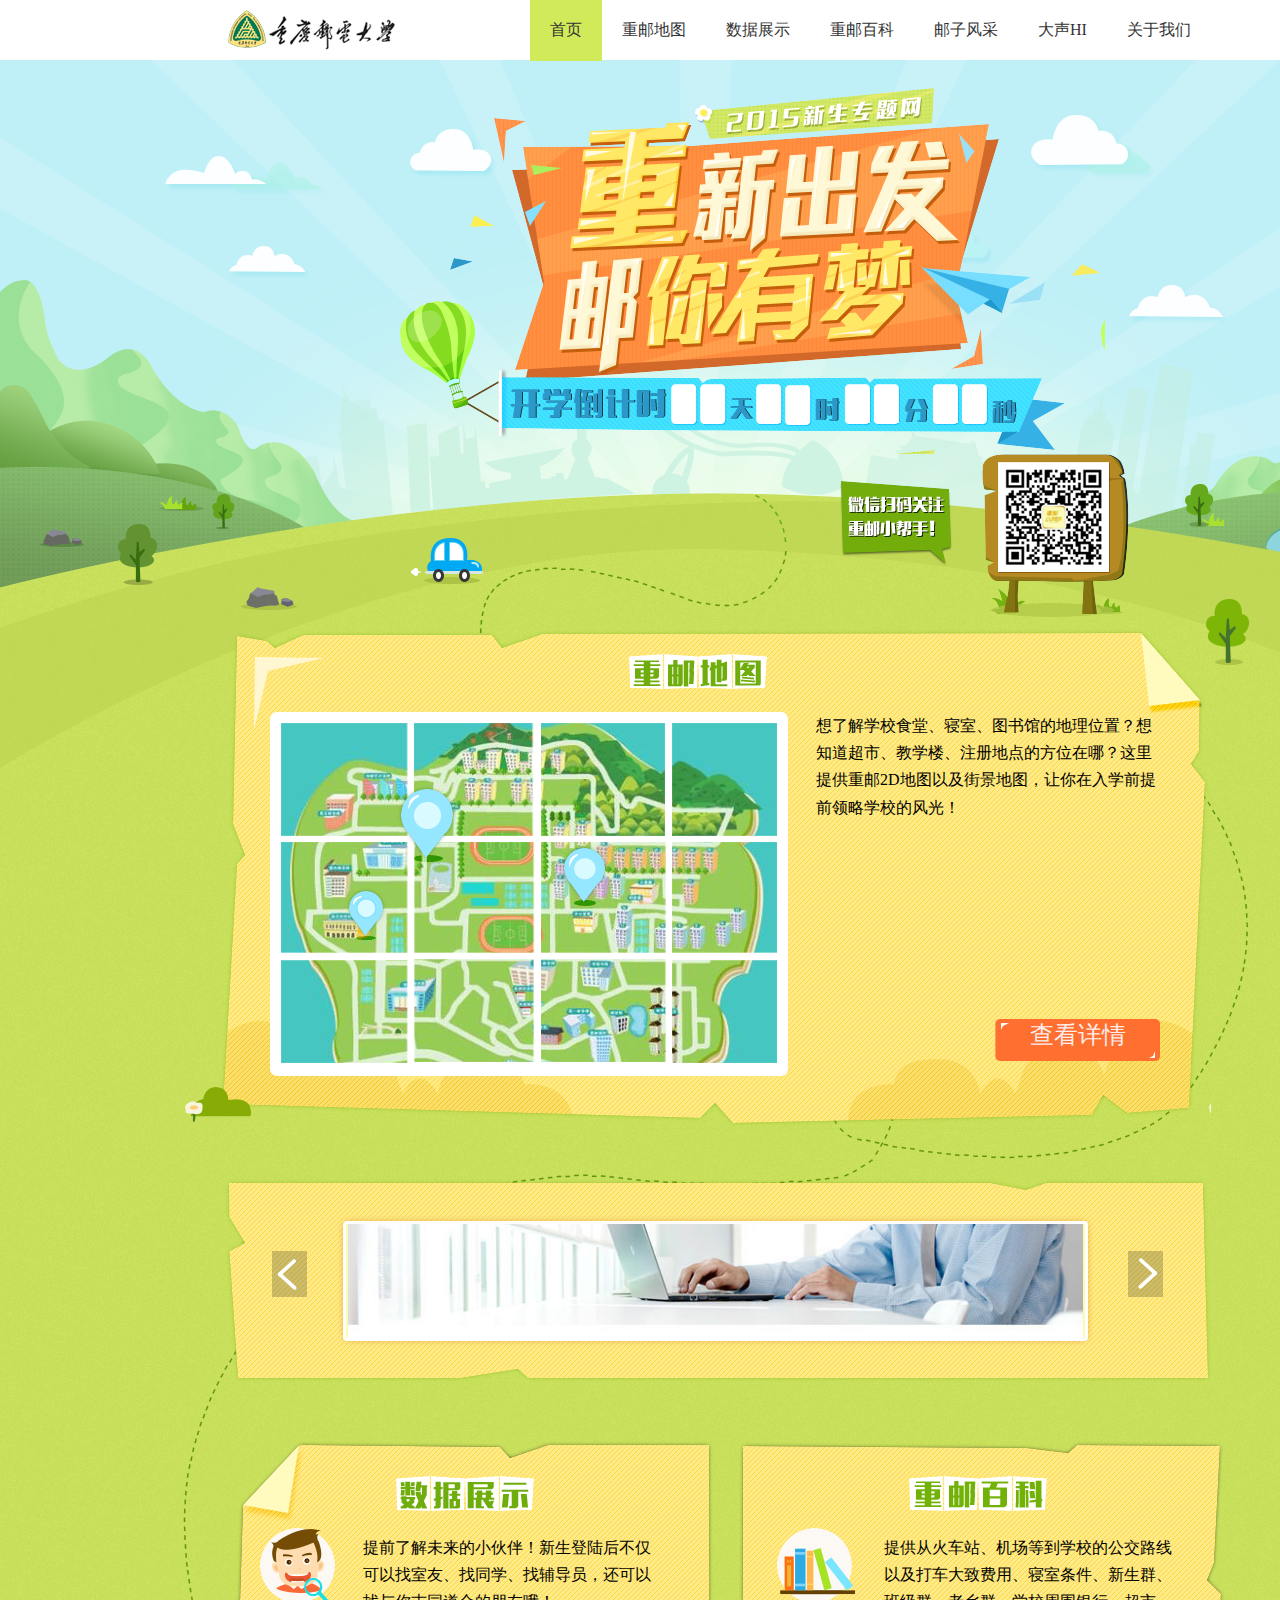
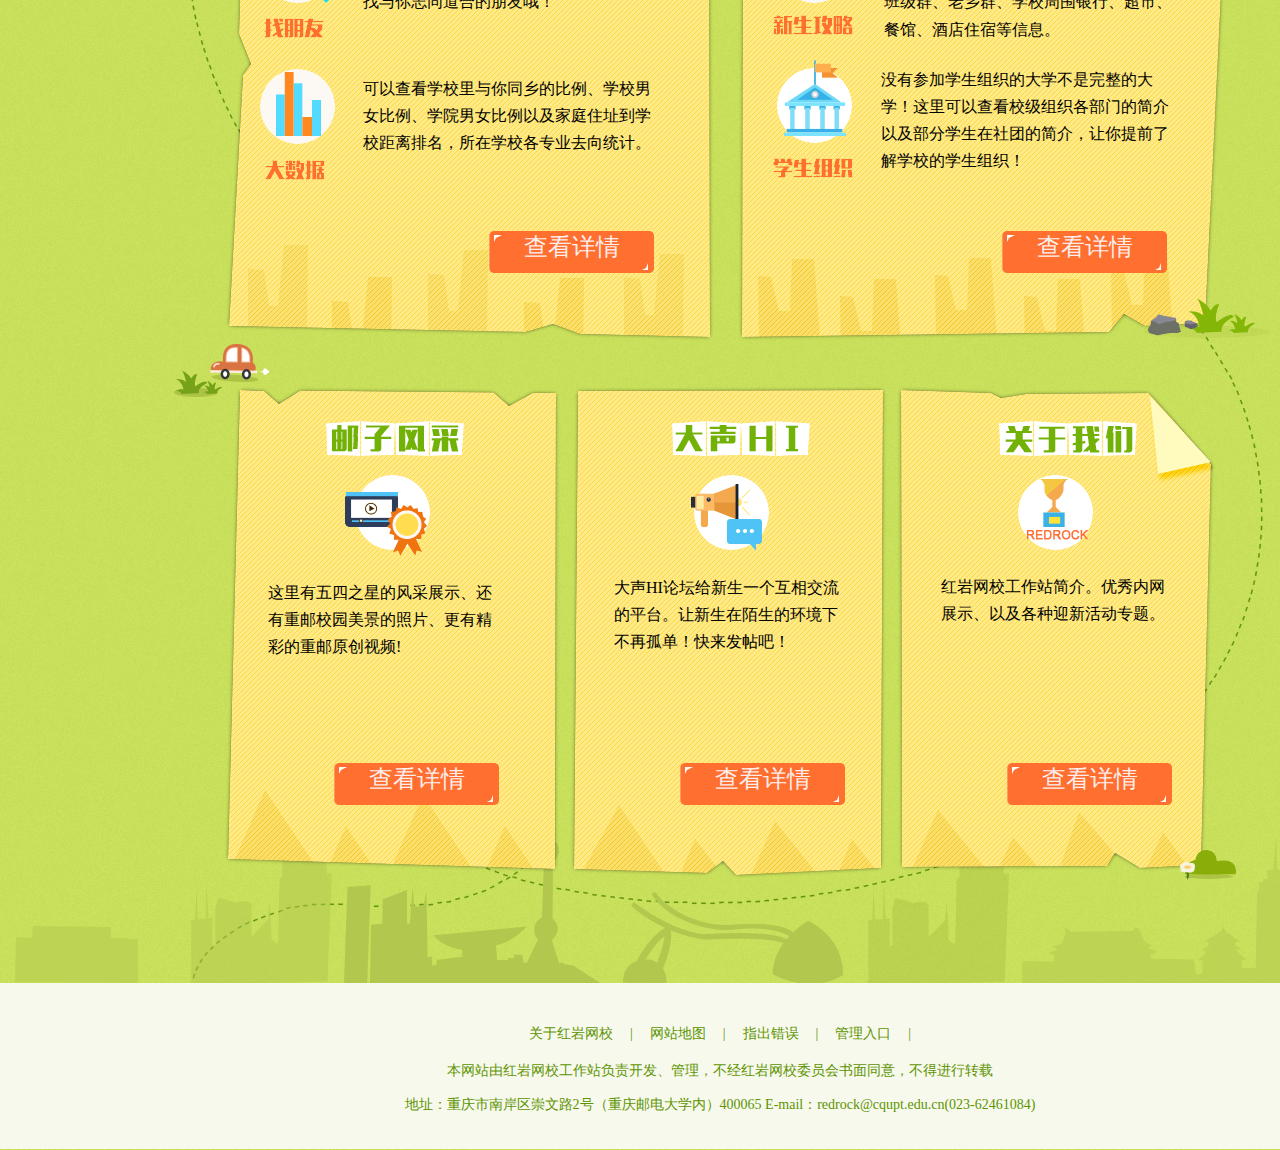
<file: 新生专题/home.html>
<!DOCTYPE html PUBLIC "-//W3C//DTD XHTML 1.0 Transitional//EN" "http://www.w3.org/TR/xhtml1/DTD/xhtml1-transitional.dtd">
<html xmlns="http://www.w3.org/1999/xhtml" xml:lang="en">
<head>
	<meta http-equiv="Content-Type" content="text/html;charset=UTF-8">
	<link rel="stylesheet" href="home.css" style="text/css" />
	<title>新生专题</title>
</head>
<body>
	<div id="container">
		<!--头部导航-->
		<div id="header">
			<ul>
				<li><a href="#" id="firstChild">首页</a></li>
				<li><a href="#">重邮地图</a></li>
				<li><a href="#">数据展示</a></li>
				<li><a href="#">重邮百科</a></li>
				<li><a href="#">邮子风采</a></li>
				<li><a href="#">大声HI</a></li>
				<li><a href="#">关于我们</a></li>
			</ul>
		</div>
		<div id="body">
			<!--倒计时-->
			<div id="bigTitle">
				<div id="images">
					<img src="images/0.png" alt="0" />
					<img src="images/1.png" alt="1" />
					<img src="images/2.png" alt="2" />
					<img src="images/3.png" alt="3" />
					<img src="images/4.png" alt="4" />
					<img src="images/5.png" alt="5" />
					<img src="images/6.png" alt="6" />
					<img src="images/7.png" alt="7" />
					<img src="images/8.png" alt="8" />
					<img src="images/9.png" alt="9" />
				</div>
				<div id="box">
					<div id="day_1" class="similar">
						<img src="images/number_background.png" alt="" /><!--占位图片-->
					</div>
					<div id="day_2" class="similar">
						<img src="images/number_background.png" alt="" />
					</div>

					<div id="hour_1" class="similar">
						<img src="images/number_background.png" alt="" />
					</div>
					<div id="hour_2" class="similar">
						<img src="images/number_background.png" alt="" />
					</div>

					<div id="minute_1" class="similar">
						<img src="images/number_background.png" alt="" />
					</div>
					<div id="minute_2" class="similar">
						<img src="images/number_background.png" alt="" />
					</div>

					<div id="second_1" class="similar">
						<img src="images/number_background.png" alt="" />
					</div>
					<div id="second_2" class="similar">
						<img src="images/number_background.png" alt="" />
					</div>
				</div>
			</div>
			<!--二维码-->
			<div id="dim_code"></div>
			<!--地图-->
			<div id="map">
				<h1><img src="images/map_title.png" alt="map_title" /></h1>
				<div id="map_pic">
				<a href="#"><img src="images/landmark_big.png" alt="landmark" class="land_mark mark_big" /></a>
				<a href="#"><img src="images/landmark_mid.png" alt="landmark" class="land_mark mark_mid" /></a>
				<a href="#"><img src="images/landmark_min.png" alt="landmark" class="land_mark  mark_min" /></a>
					<table cellspacing="6px" >
						<tr>
							<td><a href="#"><img src="images/top1.png" alt="map_top1" /></a></td>
							<td><a href=""><img src="images/top2.png" alt="map_top1" /></a></td>
							<td><a href=""><img src="images/top3.png" alt="map_top1" /></a></td>
							<td><a href=""><img src="images/top4.png" alt="map_top1" /></a></td>
						</tr>
						<tr>
							<td><a href=""><img src="images/mid1.png" alt="map_top1" /></a></td>
							<td><a href=""><img src="images/mid2.png" alt="map_top1" /></a></td>
							<td><a href=""><img src="images/mid3.png" alt="map_top1" /></a></td>
							<td><a href=""><img src="images/mid4.png" alt="map_top1" /></a></td>
						</tr>
						<tr>
							<td><a href=""><img src="images/bottom1.png" alt="map_top1" /></a></td>
							<td><a href=""><img src="images/bottom2.png" alt="map_top1" /></a></td>
							<td><a href=""><img src="images/bottom3.png" alt="map_top1" /></a></td>
							<td><a href=""><img src="images/bottom4.png" alt="map_top1" /></a></td>
						</tr>
					</table>
				</div>
				<p>想了解学校食堂、寝室、图书馆的地理位置？想知道超市、教学楼、注册地点的方位在哪？这里提供重邮2D地图以及街景地图，让你在入学前提前领略学校的风光！</p>
				<div class="details"><a href="#">查看详情</a></div>
			</div>
			<!--广告-->
			<div id="advertisement">
				<img src="images/turnleft.png" id="prev" alt="turnleft" />
				<div id="pic_box">
					<ul id="list" style="left:-735px;">
						<li><img src="images/gundong_5.jpg" /></li>
						<li><img src="images/gundong_1.jpg" /></li>
						<li><img src="images/gundong_2.jpg" /></li>
						<li><img src="images/gundong_3.jpg" /></li>
						<li><img src="images/gundong_4.jpg" /></li>
						<li><img src="images/gundong_5.jpg" /></li>
						<li><img src="images/gundong_1.jpg" /></li>
					</ul>
				</div>
				<img src="images/turnright.png" id="next" alt="turnleft" />
			</div>
			<!--数据展示-->
			<div id="data_show">
				<div class="box_1">
					<h1 class="title_h1"><img src="images/datashow_title.png" alt="datashow_title" /></h1>
					<img src="images/datashow_friends.png" alt="datashow_friends.png" class="left_pic" />
					<p>提前了解未来的小伙伴！新生登陆后不仅可以找室友、找同学、找辅导员，还可以找与你志同道合的朋友哦！</p></br></br>
					<img src="images/datashow_bigdata.png" alt="datashow_bigdata.png" class="left_pic" />
					<p>可以查看学校里与你同乡的比例、学校男女比例、学院男女比例以及家庭住址到学校距离排名，所在学校各专业去向统计。</p>
					<div class="details"><a href="#">查看详情</a></div>
				</div>
			</div>
			<!--重邮百科-->
			<div id="encyclopedia">
				<div class="box_1">
					<h1 class="title_h1"><img src="images/encyclopedia_title.png" alt="encyclopedia_title" /></h1>
					<img src="images/encyclopedia_freshman.png" alt="encyclopedia_freshman" class="left_pic" />
					<p>提供从火车站、机场等到学校的公交路线以及打车大致费用、寝室条件、新生群、班级群、老乡群、学校周围银行、超市、餐馆、酒店住宿等信息。</p>
					<img src="images/encyclopedia_organization.png" alt="encyclopedia_organization"  class="left_pic"/>
					<p>没有参加学生组织的大学不是完整的大学！这里可以查看校级组织各部门的简介以及部分学生在社团的简介，让你提前了解学校的学生组织！</p>
					<div class="details"><a href="#">查看详情</a></div>
				</div>
			</div>
			<!--清除浮动-->
			<div class="clear"></div>
			<!--三个小版块-->
			<div id="tree">
				<!--邮子风采-->
				<div id="elegant">
					<div class="box_2 box_1">
						<h1 class="title_h1"><img src="images/elegant_title.png" alt="elegant_title" /></h1>
						<img src="images/elegant_pic.png" alt="elegant_pic" class="center_pic" />
						<p>这里有五四之星的风采展示、还有重邮校园美景的照片、更有精彩的重邮原创视频!</p>
						<div class="details"><a href="#">查看详情</a></div>
					</div>
				</div>
				<!--大声sayHi-->
				<div id="sayHi">
					<div class="box_2 box_1">
						<h1 class="title_h1"><img src="images/sayHi_title.png" alt="sayHi" /></h1>
						<img src="images/sayHi_pic.png" alt="sayHi" class="center_pic" />
						<p>大声HI论坛给新生一个互相交流的平台。让新生在陌生的环境下不再孤单！快来发帖吧！</p>
						<div class="details"><a href="#">查看详情</a></div>
					</div>
				</div>
				<!--关于我们-->
				<div id="aboutus">
					<div class="box_2 box_1">
						<h1 class="title_h1"><img src="images/aboutus_title.png" alt="aboutus" /></h1>
						<img src="images/aboutus_pic.png" alt="aboutus" class="center_pic" />
						<p>红岩网校工作站简介。优秀内网展示、以及各种迎新活动专题。</p>
						<div class="details"><a href="#">查看详情</a></div>
					</div>
				</div>
			</div>			
		</div>
		<!--返回顶部-->
		<div id="toTop"><!-- <img src="images/toTop.png" alt="toTop" /> --></div>
		<div id="footer">
			</br>
			<p class="foot"><a href="#">关于红岩网校</a>|<a href="#">网站地图</a>|<a href="#">指出错误</a>|<a href="#">管理入口</a>|</p></br>
			<span class="foot">本网站由红岩网校工作站负责开发、管理，不经红岩网校委员会书面同意，不得进行转载</span></br></br>
			<span class="foot">地址：重庆市南岸区崇文路2号（重庆邮电大学内）400065 E-mail：redrock@cqupt.edu.cn(023-62461084)</span>
		</div>
	</div>	
<script src="gundong.js"></script>
<script src="daojishi.js"></script>
<script src="backTop.js"></script>
</body>
</html>
</file>
<file: 30/style.css>
body {
	padding: 0;
	margin: 0;
	font-family: Georgia, "Times New Roman", Times, serif;
	font-size: 12px;
	background: url(images/img01.gif) repeat-x left top;
	color: #666666;
}
h1, h2, h3 {
	color: #333333;
	font-family: "Times New Roman";
}
 p {
	letter-spacing: 0.5px;
	overflow: hidden;
	line-height: 22px;
}
a:hover {
	text-decoration: none;
}

#wraper {
	margin: 0 auto;
	width: 770px;
	overflow: hidden;
}
#header {
	width: 770px;
	overflow: hidden;
}
#content {
	width: 770px;
	overflow: hidden;
}
#footer {
	width: 770px;
	height: 137px;
	background: #edebd5 url(images/img04.gif) repeat-x;
	text-align: center;
	padding-top: 28px;
	margin-top: 37px;
}
/************header***********************/
#header ul {
	padding: 0;
	margin: 0;
	width: 770px;
	list-style: none;
	overflow: hidden;
	border-left: 1px solid #eee;
}
#header li {
	float: left;
	width: 108px;
	border-right: 1px solid #eee;
	text-align: center;
}
#header li:hover {
	background: #eee;
}
#header .five {
	background: #82bc2b;
	color: white;
}
#header a {
	text-decoration: none;
	color: #bababa;
	font-size: 18px;
	line-height: 65px;
}
#header .logo_left {
	float: left;
	width: 220px;
	height: 170px;
	background: url(images/img02.jpg);
	text-align: center;
}
.logo_left h1 {
	line-height: 130px;
	color: white;
	font-family: italic;
	font-size: 36px;
}
#header .logo_right {
	float: left;
	width: 550px;
	height: 170px;
	background: url(images/img03.jpg);
}
.logo_right span {
	float: right;
	line-height: 180px;
	color: white;
	font-family: italic;
	font-size: 20px;
}
/***************header end**********************/
/*****************content_left***********************/

.content_left {
	float: left;
	width: 530px;
	padding: 10px;
	overflow: hidden;
}
.content_left_wraper {
	width: 510px;
}
.content_left img {
	float: left;
	margin-right: 18px;
}
.content_left_wraper span {
	font-weight: bold;
}

.content_left h4 {
	margin-top: 25px;
}
.content_left ol a {
	text-decoration: none;
	color: #666666;;
}
.content_left ol li {
	margin-bottom: 8px;
}
/******************content_left end**************************/
/********************content_right***************************/
.content_right {
	float: right;
	width: 210px;	
}
.content_right h2 {
	background: url(images/img06.gif) repeat-y;
	font-size: 20px;
	padding: 8px 10px;
	color: white;
	font-weight: bold;
	margin-bottom: 0;
}
.content_right_content {
	background: url(images/img05.gif) repeat-y;
	padding-left: 10px;
	padding-top: 20px;
}
.content_right_content h4 {
	color: white;
}
.content_right_content a {
	color: white;
}

/*****************footer************************/

#footer a {
	color: #666666;
}
</file>
<file: 7/style.css>
* {
	
}
body {
	padding: 0;
	margin: 0;
	background: url(images/img1.gif) #000000 repeat-x;
	font-family: Arial, Helvetica, sans-serif;
	font-size: 12px;
	color: #999999;
}
#wraper {
	width: 780px;
	margin: 0 auto;
}
#header {
	width: 780px;
	height: 203px;
}
#content {
	width: 780px;
	overflow: hidden;
}
#footer {
	width: 780px;
	height: 60px;
	background: url(images/img6.gif) repeat-x;
	text-align: center;
}
a {
	color: #cccccc;
	font-size: 13px;
}
a:hover {
	text-decoration: none;
	color: #ffffff;
}

/************header*******************/
#header .logo {
	float: left;
	margin-top: 79px;
}
#header .logo h1 {
	font-weight: bolder;
	font-size: 46px;
	letter-spacing: -3px;
	color: #ffffff;
	margin-bottom: 5px;	
}
#header .logo span {
	color: #ffffff;
	letter-spacing: 1.5px;
	font-weight: bold;
}
#header .nav {
	float: right;
	width: 515px;
	margin-top: 153px;
}
#header .nav li {
	float: left;
	list-style: none;
}
#header .nav a:link,#header .nav a:visited {
	display: block;
	padding: 6px 20px;
	text-decoration: none;
	color: #999999;
	font-weight: bold;
}
#header .nav a:hover {
	background: url(images/img2.gif) repeat-x;
	color: #ffffff;
	padding: 6px 19px;
	border-right: 1px solid #999999;
	border-bottom: 1px solid #999999;
}
/***************header end****************************/
/******************content_left******************************/
#content .content_left {
	width: 505px;
	float: left;
}
.content_left h2 {
	font-weight: bold;
	font-size: 28px;
	color: #cccccc;
	margin-bottom: ;
}
#content p {
	line-height: 24px;
	letter-spacing: 0.8px;
}
.content_left li {
	margin-bottom: 5px;
}
.content_left_uls {
	width: 505px;
	margin-bottom: 45px;
}
.data {
	background: #210100;
	border-left: 2px solid #8A0600;
}
.data p{
	margin: 0;
	padding: 0;
}
/****************content_left end************************/

/*****************content_right***********************************/
#content .content_right {
	width: 251px;
	float: right;
}
.content_right form {
	margin-top: 30px;
}
.content_right input [type=submit] {
	width: 55px;
	background: #9E9E9E url(images/img5.gif) repeat-x;	
}
.content_right h4 {
	color: #ffffff;
	padding-bottom: 3px;
	border-bottom: 1px solid #999999;
	margin-top: 29px;
}
.content_right h4 img {
	padding-right: 5px;	
}
.content_right li {
	list-style: square;
}
/*************footer*********************/
#footer p {
	padding-top: 22px;
}
</file>
<file: map_25/style.css>
* {
	margin: 0;
	padding: 0;
}
body {
	background: #000;
	font-family: "微软雅黑";
	font-size: 14px;	
}
a {
	text-decoration: none;
}
ul li {
	list-style: none;
}
#container {
	background: url(images/bg.jpg);
	margin: 0 auto;
	width: 860px;
}
#header {
	margin: 0 auto;
	width: 800px;
	background: url(images/banner.jpg) no-repeat;
}
#content {
	width: 800px;
	margin: 0 auto;
	background: url(images/flower.jpg) no-repeat left bottom;
}
/******************header*********************************/
#header h1 {
	color: #ff0000;
	font-weight: bolder;
	font-size: 30px;
	margin-bottom: 15px;
}
#header p {
	color: #7e953b;
}
#header .nav {
	overflow: hidden;
	margin-top: 80px;
}
#header .nav li {
	display: inline-block;
	width: 90px;
	text-align: center;
	border: 1px solid #fee97c;
}
#header .nav li a {
	color: #7e953b;
	display: block;
	line-height: 26px;
}
#header .nav li a:hover {
	background: #7e953b;
	color: #ff0000; 
}
#footer {
	border-top: 2px solid white;
	text-align: center;
}

/***************content******************************/
#content h2 {
	font-weight: bold;
	color: #ffff00;
	margin-top: 18px;
	margin-bottom: 20px;
}
#content h3 {
	color: #ffff00;
	margin-bottom: 15px;
}
#content p {
	color: #fbed80;
	font-size: 16px;
	letter-spacing: -0.6px;
	line-height: 20px;
	margin-bottom: 18px;
	overflow: hidden;
}
#content a {
	color: #ffff00;
}
#content a:hover {
	color: white;
}

#content .photos {
	width: 800px;
	text-align: center;
	position: relative;
	z-index: 1;
	margin-bottom: 120px;
}
#content .pictures li {
	position: relative;
	display: inline-block;
	padding: 1px;
}	
#content .pictures a {	
	display: block;
	height: 115px;
	border: 2px solid #ff0000;
}
#content .pictures li img {
	width: 150px;
	height: 113px;
	border: 1px solid #fff;
}
#content .pictures .bigPicture {
	display: none;	
}
#content .pictures a:hover .bigPicture {
	display: block;
	position: absolute;
	z-index: 1;	
	width: 225px;
	height: 169px;
	top: -20px;
	left: -10px;
	border: 2px solid #7e953b; 
}
#content .text1 {
	margin-left: 115px;
}
#content .text2 {
	margin-left: 125px;
}
#content .text3 {
	margin-left: 80px;
}
/*********************footer*********************************/
#footer p {
	color: #7e953b;
	margin-top: 5px;
	margin-bottom: -10px;
	font-size: 12px;
}
</file>
<file: 俱乐部/style.css>
body {
	font-family: "微软雅黑";
	font-size: 12px;
	color:#60707e;
}
a {
	text-decoration: none;
	color:#3c5a68;
}
#container {
	width:925px;
	height:453px;
}
.content {
	float:left;
	width:896px;
	height:80px;	
	margin-top:9px;
	margin-left:18px;
	border-bottom: dotted #eeeeee 2px;	
}
#part {
	width:412px;
	height:80px;
	float:left;
	margin-right:35px;
}
#part img{
	float:left;
}
#part h3,p {	
	line-height: 11px;
}
#part p.item {	
	margin:0;
	color:#f98181;
	width: 180px;
	overflow: hidden;
	white-space: nowrap;
	text-overflow:ellipsis;
	float:left;
}
#part p.name,.time {
	float:left;
	margin:0;
}
sub {
	color:#f98181;
	font-weight: normal;
}
</file>
<file: 公司注册-驻马店市兴业财务管理有限公司/css/style.css>
body, h1, h2, h3, h4, h5, h6, hr, p, blockquote, /* structural elements 结构元素 */
dl, dt, dd, ul, ol, li, /* list elements 列表元素 */
pre, /* text formatting elements 文本格式元素 */
form, fieldset, legend, button, input, textarea, /* form elements 表单元素 */
th, td /* table elements 表格元素 */ {
    margin: 0;
    padding: 0;
}
body {
	font: 14px 'Microsoft Yahei','\5FAE\8F6F\96C5\9ED1',Arial,'Hiragino Sans GB','\5B8B\4F53';
	font-size: 14px;
	line-height: 1.42857143;
	color: #333;
	background: #fff;
	position: relative;
}
ul {
	list-style: none;
	overflow: hidden;
}
ul li {
	float: left;
}
a {
	text-decoration: none;
}
img {
	border: none;
}

.center {
	width: 980px;
	margin: 0 auto;
}

/******banner******/
.freeConsultation {
	margin-top: 10px;
	padding: 20px;
	color: #FFF;
	text-align: center;
	background: #000;
	z-index: 99995;
	filter: alpha(opacity: 70);
	opacity: 0.7;
	position: absolute;
	left: -310px;
	top: 65px;
	width: 270px;
	border-radius: 10px;
}
img.close {
	display: block;
	width: 25px;
	height: 25px;
	border-radius: 50%;
	background: transparent;
	position: absolute;
	right: 10px;
	top: 10px;
}
.freeConsultation h1 {
	font-size: 280%;
}
.freeConsultation_top {
	position: relative;
}
.freeConsultation_top p {
	padding: 14px 35px;
	border-bottom: 1px dashed #FFF;
}
.freeConsultation_top .right_move {
	display: inline-block;
	width: 50px;
	height: 170px;
	padding: 30px 5px 0 0;
	text-align: right;
	font-size: 180%;
	background: #000;
	position: absolute;
	top: 40px;
	right: -55px;
	border-radius: 40px;
	filter: alpha(opacity: 90);
	opacity: 0.9;
}
.freeConsultation_bottom {
	margin: 20px 0 0 0 ;
	position: relative;
}
.freeConsultation_bottom h3{
	text-align: left;
	margin-bottom: 20px;
}
.freeConsultation_bottom input {
	display: block;
	width: 250px;
	height: 42px;
	border-radius: 5px;
	-moz-border-radius: 5px;
	-webkit-border-radius: 5px;
}
.freeConsultation_bottom span {
	position: absolute;
	color: #000;
	top: 54px;
	left: 16px;
	font-size:  110%;
}
#telNum {
	padding-left: 10px;
	background-color: #FFF;
}
#submit {
	border: none;
	margin-top: 20px;
	width: 264px;
	font-weight: 900;
	background-color: #c8161d;
}

.wrapper {
	width: 1353px;
	height: 400px;
	margin: 0 auto;
	overflow: hidden;
}
#prev, #next {
	display: inline-block;
	width: 40px;
	height: 40px;
	padding: 10px;
	text-align: center;
	background-color: blue;
	font-size: 180%;
	font-weight: 900;
	z-index: 99989;
	border-radius: 50%;
	cursor: pointer;
	display: none;
}
#prev {
	position: absolute;
	top: 240px;
	left: 200px;
	background: #FFF url("../images/jiantou10.jpg") no-repeat scroll -87px -76px;
}
#next {
	position: absolute;
	top: 240px;
	right: 250px;
	background: #FFF url("../images/jiantou10.jpg") no-repeat scroll -87px -5px;
}
.prev_hide ,.next_hide {
	width: 300px;
	height: 350px;
	background-color: red;
	z-index: 99988;
	filter: alpha(opacity: 0);
	opacity: 0;
}
.prev_hide {
	position: absolute;
	top: 64px;
	left: 100px;
}
.next_hide {
	position: absolute;
	top: 64px;
	right: 100px;
}


.banner {
	width: 1353px;
	height: 595px;
	position: relative;
}
.banner .selected {
	opacity: 1;
	filter: alpha(opacity:100);
	z-index: 1;
}
.list {
	
}
.list li {
	float: none;
	position: absolute;
	top: 0;
	left: 0;
	margin-top: -150px;
}
.list li img {
	width: 100%;
}
.center_list {
	position: absolute;
	left: 620px;
	top: 320px;
	z-index: 99995;
}
.center_list li {
	height: 20px;
	width: 20px;
	margin-right: 10px;
	text-align: center;
	background-color: black;
	border-radius: 50%;
	filter: alpha(opcity: 50);
	opacity: 0.5;
}

/******End banner******/

/******aboutMore******/
.abouteMore {
	background: #FFF url("../images/chuangye.jpg") no-repeat scroll center 0;
}
.abouteMore_content {
	margin-bottom: 50px;
	padding-bottom: 50px;
}
.abouteMore_content h2 {
	text-align: center;
	font-size: 200%;
}
.abouteMore_top {

}
.abouteMore_top ul {
	margin: 70px 0 0 100px;
	width: 100%;
	padding-bottom: 60px;
	background: url("../images/abouteMore.png") no-repeat scroll 0 80px;
}
.abouteMore_top ul li {
	font-size: 160%;
	margin: 0 110px 20px 0;
	position: relative;
}
.abouteMore_top ul li:hover {
	color: #00c9ff;
	font-weight: 900;
}
.abouteMore_top ul li:hover em {
	border: 5px solid #00c9ff;
	height: 24px;
	width: 24px;
	top: 64px;
}
.abouteMore_top ul li em {
	display: inline-block;
	width: 20px;
	height: 20px;
	background-color: #FFF;
	border: 3px solid #c5c5c5;
	border-radius: 50%;
	position: absolute;
	top: 70px;
	left: 2px;
}
.abouteMore_bottom {
	margin: 30px 0 0 100px;
	width: 800px;
	height: 260px;
	position: relative;
}
.abouteMore_bottom .abouteMore_bottom_content {
	width: 100%;
	height: 100%;
	background: red;
	position: absolute;
	top: 0;
	left: 0;
	z-index: 5;
}
.abouteMore_bottom_content {
	overflow: hidden;
	color: red;
	display: none;
}
.abouteMore_bottom_content div {
	float: left;
}
.abouteMore_bottom_left {
	width: 50%;
	height: 100%;
	background: #E6E5C7;
}
.abouteMore_bottom_right {
	width: 50%;
	height: 100%;
	background: #88675F;
}
.abouteMore_bottom div.selected1 {
	display: block;
}
/******End aboutMore******/

/******attentionUs_content******/
.commentUs {
	padding: 20px 0;
	text-align: center;
	font-size: 200%;
	font-weight: 900;
}
.attentionUs {
	width: 100%;
	background:#FFF url("../images/chuangye.jpg") no-repeat scroll 0 0 ;
}
.attentionUs_content {
	margin-bottom: 50px;
	overflow: hidden;
}
.attentionUs_content div {
	padding: 10px 22px;
	text-align: center;
	width: 200px;
	height: 300px;
	float: left;
	position: relative;
}
.attentionUs_content div img {
	height: 100px;
	width: 100px;
	margin: 0 0 15px 0;
	border-radius: 50%;
	-webkit-transition: 0.6s linear;
	transition: 0.6s ease-in;
}
.attentionUs_content div img:hover {
	-webkit-transform: skew(180deg,180deg);
	transform: skew(180deg,180deg);
	filter: alpha(opcity: 70);
	opacity: 0.7;
}
.attentionUs_content div p {
	width: 198px;
	text-align: left;
	text-indent: 12px;
	color: #1B1B1B;
}
.attentionUs_content div span {
	text-indent: 15px;
	display: block;
	position: absolute;
	font-weight: 900;
	font-size: 120%;
	left: 0;
	bottom: 2px;
	background-color: #FFF;
	filter: alpha(opacity: 50);
	opacity: 0.5;
}

/******End attentionUs_content******/

/******aboutUs******/
.aboutUs {
	position: relative;
}
.aboutUs h2{
	width: 880px;
	margin: 0 auto;
	padding: 50px 0;
	border-top: 1px solid #CCC;
	text-align: center;
}
.contact {
	width: 305px;
	height: 132px;
	margin: 0 auto;
	background:#FFF url("../images/aboutUs.png") no-repeat scroll 0 0;
}
.contact p {
	font-weight: 900;
	text-align: center;
	width: 85px;
	height: 105px;
	position: absolute;
	top: 135px;
	right: 250px;
	display: none;
}
.contact p span {

}
.contact:hover {
	background:#FFF url("../images/aboutUs.png") no-repeat scroll -355px 0;
}
.contact:hover p {
	display: block;
}

/******End aboutUs******/

/******cooperationCompany******/
.cooperationCompany {
	width: 100%;
	margin-top: 100px;
	padding: 0 0 200px 0;
	background: #FFF url("../images/link.jpg") no-repeat scroll 0 0;
}
.cooperationCompany img {
	-webkit-transition: 0.6s linear;
	transition: 0.6s ease-in;
}
.cooperationCompany img:hover {
	-webkit-transform: rotate(360deg);
	transform: rotate(360deg);
	opacity: 0.5;
}
.cooperationCompany_content_top h2 {
	padding: 100px 0;
	text-align: center;
}
.cooperationCompany_content_top ul li {
	margin-right: 12px;
}
.cooperationCompany_content_bottom  ul li img {
	width: 140px;
	height: 110px;
}
.cooperationCompany_content_bottom  ul li {
	margin-right: 16px;
}
/******End cooperationCompany******/

/******problem******/
.problem {
	padding: 80px 0;
	overflow: hidden;
}
.problem ul {
	overflow: hidden;
}
.problem ul li {
	float: none;
	text-align: center;
	margin: 10px 0;
}
.problem a {
	color: #00c9ff;;
}
.problem a:hover {
	color: #EADFDF;
}
.aboutProgress,.aboutProblem  {
	float: left;
	margin:0 150px 0 50px;
}
.problem h2 {
	font-size: 180%;
	padding-bottom: 20px;
}
.problem h3 {
	color: #00c9ff;
	font-size: 240%;
	padding-bottom: 5px;
}
.service_persistance {
	overflow: hidden;
}
.service_persistance p {
	color: #00c9ff;
	margin-bottom: 30px;
}
.service_bottom_left:hover,
.service_bottom_right:hover {
	color:  #00C9FF;
}
.service_bottom_left img ,
.service_bottom_left div,
.service_bottom_right img ,
.service_bottom_right div {
	float: left;
}
.service_bottom_left div,
.service_bottom_right div {
	margin: 10px 35px 0 10px;
	font-size: 150%;
}
.service_bottom_left p,
.service_bottom_right p {
	font-size: 70%;
}
/******End problem******/


/******footer******/
.footer {
	padding: 50px 0;
	color: #f5f5f5;
	background-color: #595757;
}
.footer a {
	display: inline-block;
	padding: 0 5px;
	color: #f5f5f5;
}
.footer a:hover {
	color: #BDB9B9;
}
.footer_content div {
	width: 400px;
	margin: 0 auto;
}
/******End footer******/

#goTop {
	/*display: none;*/
	position: absolute;
	width: 60px;
	height: 60px;
	border-radius: 50%;
	overflow: hidden;
	background: #FFF url("../images/gotop2.png") no-repeat scroll -12px -89px;
	z-index: 99995;
}
#goTop:hover {
	background: #FFF url("../images/gotop2.png") no-repeat scroll -12px -12px;
}
</file>
<file: 公司注册-驻马店市兴业财务管理有限公司/css/menu.css>
/******header******/
.newMenu {
	display: none;
}
.newMenu_0,
.newMenu_1,
.newMenu_2,
.newMenu_3,
.newMenu_4 {
	width: 100%;
	background-color: #eee;
	position: absolute;
	top: 40px;
	left: auto;
	z-index: 15;
	border: 1px solid #CCC;
	border-top: none;
	cursor: pointer;
	overflow: hidden;
	margin-top: 22px;
	filter: alpha(opacity: 0);
	opacity: 0;
}
.newMenu_1 {
	z-index: 12;
}
.newMenu ul li a {
	display: block;
	width: 92px;
	font-size: 110%;
	text-align: left;
	height: 50px;
	line-height: 50px;
}
.newMenu ul li a span {
	display: inline-block;
	position: absolute;
	top: 11px;
	right: 0;
	width: 24px;
	height: 28px;
	border-radius: 50%;
	/* background:url("../images/jiantou.jpg") no-repeat scroll -76px -6px; */
}
.newMenu li.two span {
	top: 61px;
}
.newMenu li.three span {
	top: 111px;
}
.newMenu li.four span {
	top: 161px;
}
.newMenu li.five span {
	top: 211px;
}
.newMenu li.six span {
	top: 261px;
}
.newMenu ul a:hover {
	background-color: #00c9ff;
	color: #FFF;
}
/* .newMenu ul a span:hover {
	background:url("../images/jiantou.jpg") no-repeat scroll -42px -6px;
} */



.header_layout {
	width: 100%;
	height: 65px;
}
.header {
	width: 100%;
	background: #FFF;
	position: fixed;
	top:0;
	z-index: 99999;
}
.header_content {
	width: 1349px;
	margin: 0 auto;
	color: #000;
	overflow: hidden;
	border-bottom: 1px solid #E8E8E8;
}
.logo,.nav {
	float: left;
	margin-left: 100px;
}
.logo {
	width: 275px;
	height: 30px;
	margin: 16px 20px 16px 84px;
}
.nav {

}
.nav ul {
	
}
.nav ul li {
	font-size: 120%;
	padding: 10px 12px 20px 12px;
	margin-top: 10px;
}
.tel {

}
.tel span {
	font-size: 120%;
	font-weight: 900;
	display: inline-block;
	margin: 20px 0 0 10px;
}
span.header_tel {
	text-indent: 30px;
	padding-right: 10px;
	border-right: 1px solid black;
	background: #FFF url("../images/header_tel.png") no-repeat scroll  left 3px;
}
span.join_us {

}

/******End header******/
</file>
<file: 美晨爱购/style.css>
* {
	margin: 0;
	padding: 0;
}
body {
	width: 1920px;
	font-family: 宋体;
	font-size: 12px;
	background: url(images/banner_diviver.png) 0 160px no-repeat;
}
#container {
	margin-top: 35px;
	position: relative;
	margin: 0 auto;
	width: 980px;
	overflow: hidden;
	background: #f7f7f7;
}
#logo {
	height: 164px;
	width: 980px;
	margin: 0 auto;
	/*background: url(images/banner_diviver.png) no-repeat bottom;*/
}
#left {
	float: left;
	width: 180px;
}
#right {
	float: right;
	width: 800px;
}
#banner {
	height: 352px;
	width: 800px;
	overflow: hidden;
}
.conducts {
	width: 800px;
	border-bottom: 4px solid green;
	overflow: hidden;
	padding-bottom: 10px;
}
#communicate {
	width: 800px;
	overflow: hidden;
}

#footer {
	height: 211px;
	width: 1920px;
	text-align: center;
	background: gray;
}
a {
	text-decoration: none;
	color: #000000;
}
.clear {
	clear: both;
}
/***************logo***********************/
.top {
	height: 32px;
	border-bottom: 1px solid #ebebeb;
}
#logo a {
	line-height: 35px;
	padding: 0 8px;
}
#logo img {
	vertical-align: middle;
}
.top .welcom {
	float: right;
}
.search {	
	position: absolute;
	top: 50px;
	right: 0;
}
.search input {	
	border: 1px solid #ebebeb;	
}
form [type="text"] {
	height: 25px;
	width: 252px;		
}
form [type="submit"] {
	height: 29px;
	width: 46px;
	background: #ffb545;
	color: white;
	border: 1px;
	margin-left:-6px;
}
#nav {
	height: 36px;
	width: 980px;
	background: url(images/nav_bg.png);
}
#nav li {
	color: #65b25c;
	list-style: none;
	float: left;
}
.first {
	border-right: 1px white solid;
}
#nav a {
    font-family: "微软雅黑";	
	line-height: 35px;
	color: white;
	font-size: 16px;
	font-weight: bolder;
	padding: 6px 42px;
}
#nav a:hover {
	margin-top: 0;
	padding-bottom: 15px;
	background: url(images/nav_hover.png);
}
/**********banner**********************/
.odd {
	width: 160px;
	background: #ebebeb;
	padding: 10px;
	overflow: hidden;
}
.oven {
	width: 160px;
	padding: 10px;
	overflow: hidden;
}
#left img {
	float: left;
}
#left span {
	margin-left: 15px;
	font-size: 14px;
	font-weight: bold;
}
#left ul {
	clear: left;
}
#left li {
	list-style: none;
	float: left;
	margin-left: 20px;
	margin-top: 10px;
}

/******************conducts*************************/
.conducts_top {
	margin-top: 5px;
	overflow: hidden;
	margin-bottom: 5px;
}
.conducts_top a img {
	border: 0;
}
.conducts_top .serve {
	float: left;
	margin-right: 1px;
	height: 106px;
	width: 80px;
	background: #777777;
}
.conducts_top .serve:hover img {
	border-bottom: 5px solid #ff8f21;
}
.conducts_top .box {
	float: left;
	width: 184px;
	height: 105px;
	margin-left: 1px;	
	overflow: hidden;
}
.announce {
	background: #ff7200;
}
.announce p,h4 {
	margin: 9px;
	color: white;
	line-height: 20px;
}
.wait {
	background: #f1f1f1;
	text-align: center;
	font-family: "微软雅黑";
	font-weight: bold;
	text-align: center;
}
.wait h1 {
	color: #454545;
	margin-top: 22px;	
}
#text {
	margin-top: 32px; 
}
.wait span {
	font-weight: bold;
	font-size: 28px;
	color: #ff7200;
	margin-left: 28px;
	letter-spacing: 2px;
}
/****************轮播*********************/
.hot {
	float:left;
	margin-bottom: 5px;
}
#lunbo {
	position: relative;
	float: left;
	width: 241px;
	height: 375px;
	border: 1px solid #ebebeb;
	overflow: hidden;
	z-index: 1;
}
#lunbo img {
	width: 241px;
	height: 339px;
}
#lunbo ul {
	position: absolute;
	height: 339px;
	list-style: none;
}
#lunbo ul li {	
	float: left;
}
#buttons {
	position: absolute;
	top: 339px;
	left: 90px;
	width: 100px; 
	z-index: 2;
}
#buttons span {
	float: left;
	height: 10px;
	width: 10px;
	border-radius: 50%;
	margin-right: 10px;
	cursor: pointer;
}
.on {
	background-color: #ff4200;
}
.on_b {
	background-color: black;
}
/******************商品*************************/
.conducts_right {
	width: 555px;
	float: right;
}
.pic_box {
	float: left;
	padding: 1px;
	border: 1px solid #ebebeb;
	margin-right: 1px;
	margin-top:2px;
}
.conducts_right .pic_box:hover  {
	border: 1px solid #ff3c00;
}
.conducts_right .pic_box img {
	height: 157px;
	width: 178px;
}
.conducts_right .last img {
	width: 362px;
	height: 157px;
}
/***************交流社区**********************/
.introduce {
	float: left;
	margin-top: 16px;
	width: 557px;
	background: url(images/title_knowledge.png) 10px top  no-repeat;
}
.more {
	color: green;
	margin-top: 20px;
	margin-bottom: 18px;
	margin-left: 493px;
	display: block;
	font-family: "微软雅黑";
	font-size:14px;
}
.introduce .wraper {
	float: left;	
	width: 205px;
}
.introduce .pic_box {
	margin-bottom: 10px;
	margin-left: 8px;
}
.introduce ul {
	float: right;
	margin-left: 10px;
	width: 318px;
	list-style-position: inside;
}
.introduce ul span {
	float: right;
}
.introduce li {
	margin-bottom: 10px;
	width: 290px;
	overflow: hidden;
	white-space: nowrap;
	text-overflow: ellipsis;
	font-size: 14px;
}
.introduce ul a:hover {
	color: #ff4200;
	text-decoration: underline;
}
.plant {
	float: left;
	margin-left: 10px;
	border: 1px solid #ebebeb;
	padding: 2px;
}
.vip {
	width: 240px;
	margin-top: 6px;
	margin-left: 3px;
	float: right;
}
.vip h3 {
	margin-top: 35px;
	padding-left: 15px;
}
.vip .more {
	margin-left: 113px;
	display: inline;
	margin-top: 0;
	color: #545454;
	font-weight: normal;
} 
.vip .people{
	width: 232px;
	border: 1px solid #ebebeb;
	overflow: hidden;
}
.vip .people img {
	margin-top: 8px;
	margin-left: 8px;
}
.vip table {
	margin-bottom: 10px;
	text-align: center;	
}
/*******************museum***********************/
.museum {
	border: 0;
}
.museum_box {
	float: left;
	border: 1px solid #ebebeb;
	width: 187px;
	text-align: center;
	padding-bottom: 15px;
}
.seven {
	float: none;
	width: 205px
}
.museum_box p {
	line-height: 20px;
}
.get {
	background: url(images/get.png);
	border: 0;
	width: 73px;
	height: 34px;
	margin-top: 17px;
}
.over {
	background: url(images/over.png);
	border: 0;
	width: 73px;
	height: 34px;
	margin-top: 17px;
}
.museum .conducts_right {
	width: 582px;
}
/****************footer********************/
#footer {
	color: white;
	padding-top: 50px;
}

#footer a {
	color: white;
	font-size: 12px;
	padding: 10px;
}
#footer p {
	line-height: 25px;
}
</file>
<file: 新生专题/home.css>
* {
	margin: 0;
	padding: 0;
}
body {
	font-size: 16px;
	font-family: 微软雅黑;	
	background: url(images/body_background.png);
		
}
.clear {
	clear: both;
}
a {
	text-decoration: none;
}
ul {
	padding: 0;
	margin: 0;
}
ul li {
	list-style: none;
}
/***************page structure************************/
#container {
	width: 1440px;
	height: 2750px;
	position: relative;
	margin: 0;
}
#header {
	width: 1440px;
	background: url(images/logo.png) no-repeat 228px center #ffffff;
}
#bigTitle {	
	position: relative;
	margin-left: 400px;
	margin-top: 28px;	
	width: 705px;
	height: 366px;	
	background: url(images/countDown.png);
}
#dim_code {
	margin-left: 839px;
	width: 290px;
	height: 163px;
	background: url(images/dim_code.png);
}
#map {
	position: relative;
	margin-top: 12px;
	margin-left: 185px;
	width: 1024px;
	height: 498px;
	background: url(images/map_background.png);
	padding: 1px;
}
#advertisement {
	position: relative;
	margin-top: 50px;
	margin-left: 225px;
	width: 987px;
	height: 203px;
	background: url(images/advertisement.png);
}
#data_show {
	position: relative;
	float: left;
	margin-top: 59px;
	margin-left: 225px; 
	width: 489px;
	height: 500px;
	background: url(images/data_show_background.png);
}
#encyclopedia {
	float: left;
	margin-top: 59px;
	margin-left: 24px;
	width: 532px;
	height: 500px;
	background: url(images/encyclopedia_background.png) no-repeat;
}
#tree {
	margin-top: 45px;
	margin-left: 214px;
	width: 1025px;
	height: 497px;
}
#toTop {
	position: fixed;
	width: 70px;
	height: 88px;
	left: 1250px;
	bottom: 5px;
	z-index: 2;
	cursor: pointer;
	display: none;
	background: url(images/toTop.png) no-repeat;
}
#footer {
	position: absolute;
	top: 2583px;
	left: 0;
	width: 1440px;
	height: 166px;
	background: #f7f9ed;
	text-align: center;
	font-size: 14px;
	z-index: 1;
}
/***********************header***********************************/
#header ul {
	height: 60px;
	margin-left: 530px;
	padding: 0;
}
#header ul li {
	float: left;
	list-style: none;
} 
#header ul a {
	display: block;
	padding: 20px;
	color: #333333;	
}
#firstChild {
	background: #d0ea59;
}
/****************************bigTitle*************************************/
#images {
	display: none;
}
.similar {	
	position: absolute;
	width: 26px;
	height: 41px;
	background-repeat: no-repeat;
	background-position: 10px 5px;
	overflow: hidden;
}
.similar img {
	margin-top: 10px;
	margin-left: 3px;
}

#second_2 {	
	top: 294px;
	left: 560px;
}
#second_1 {
	top: 294px;
	left: 532px;
}
#minute_2 {
	top: 294px;
	left: 473px;
}
#minute_1 {
	top: 294px;
	left: 444px;
}
#hour_2 {
	top: 294px;
	left: 384px;
}
#hour_1 {
	top: 294px;
	left: 355px;
}
#day_2 {
	top: 294px;
	left: 298px;
}
#day_1 {
	top: 294px;
	left: 269px;
}


/*******************************map***************************************/

 #map h1 {
	padding-top: 24px;
	text-align: center;
}
#map_pic {
	position: relative;
	float: left;
	height: 354px;
	width: 508px;
	margin-top: 23px;
	margin-left: 84px;
	background: #ffffff;
	padding: 5px;
	border-radius: 7px;
}
#map_pic table {
	height: 339px;
	width: 495px;
}
#map_pic table a img {
	position: relative;
	border: 0;
	z-index: 1;
}
.land_mark {
	position: absolute;
	z-index: 2;
}
.mark_big {
	top: 73px;
	left: 127px;
}
.mark_mid {
	top: 132px;
	left: 290px;
}
.mark_min {
	top: 175px;
	left: 75px;
}
 p {
	overflow: hidden;
	line-height: 170%;
	margin-top: 23px;
	padding-left: 28px;
	padding-right: 45px;
}
.details {
	position: absolute;
	float: right;
	right: 51px;
	bottom: 65px;
}
#map .details a {
	display: block;
	width: 165px;
	height: 45px;
	color: #ffedeb;
	font-size: 24px;
	line-height: 33px;
	text-align: center;
	background: url(images/map_details_link.png) no-repeat;
}
#map .details a:hover {
	background: url(images/map_details_hover.png);
}
/*********************advertisement********************************/
#advertisement #prev {
	position: absolute;
	top: 72px;
	left: 47px;
	cursor: pointer;
}
#advertisement #next {
	position: absolute;
	top: 72px;
	right: 48px;
	cursor: pointer;
}
#pic_box {
	position: absolute;
	width: 735px;
	height: 114px;
	left: 123px;
	top: 45px;
	overflow: hidden;
	background: pink;
}
#list {
	position: absolute;
	height: 114px;
	width: 2000px;
}
#list li {
	float: left;
}
#pic_box img {
	
	width: 735px;
	height: 114px;
}
/***********************datashow*******************************************/
.title_h1 {
	padding-top: 35px;
	text-align: center;
}
.left_pic {
	float: left;
	margin-left: 35px;
	margin-top: 17px;
}
.box_1 .details a {
	display: block;
	width: 165px;
	height: 45px;
	color: #ffedeb;
	font-size: 24px;
	line-height: 33px;
	text-align: center;
	background: url(images/details2_link.png) no-repeat;
}
.box_1 .details a:hover {
	background: url(images/details2_hover.png);
}
.box_1 {
	position: relative;
	width: 480px;
	height: 500px;
}
/***********************three***************************************/
#elegant {
	float: left;
	width: 336px;
	height: 487px;
	margin-top: 0;
	margin-left: 10px;
	background: url(images/elegant_background.png);
}
#sayHi {
	float: left;
	width: 317px;
	height: 493px;
	margin-top: 0;
	margin-left: 10px;
	background: url(images/sayHi_background.png);
}
#aboutus {
	float: left;
	width: 339px;
	height: 494px;
	margin-top: 0;
	margin-left: 10px;
	background: url(images/aboutus_background.png);
}
.box_2 {
	position: relative;
	width: 310px;
	height: 487px;
	margin-left: 16px;
}

.center_pic {
	margin-top: 19px;
	margin-left: 105px;
}

/*******************footer*****************************/
.foot {
	color: #5d9400;
}
.foot a {
	padding-left: 17px;
	padding-right: 17px;
	color: #5d9400;
}
</file>
